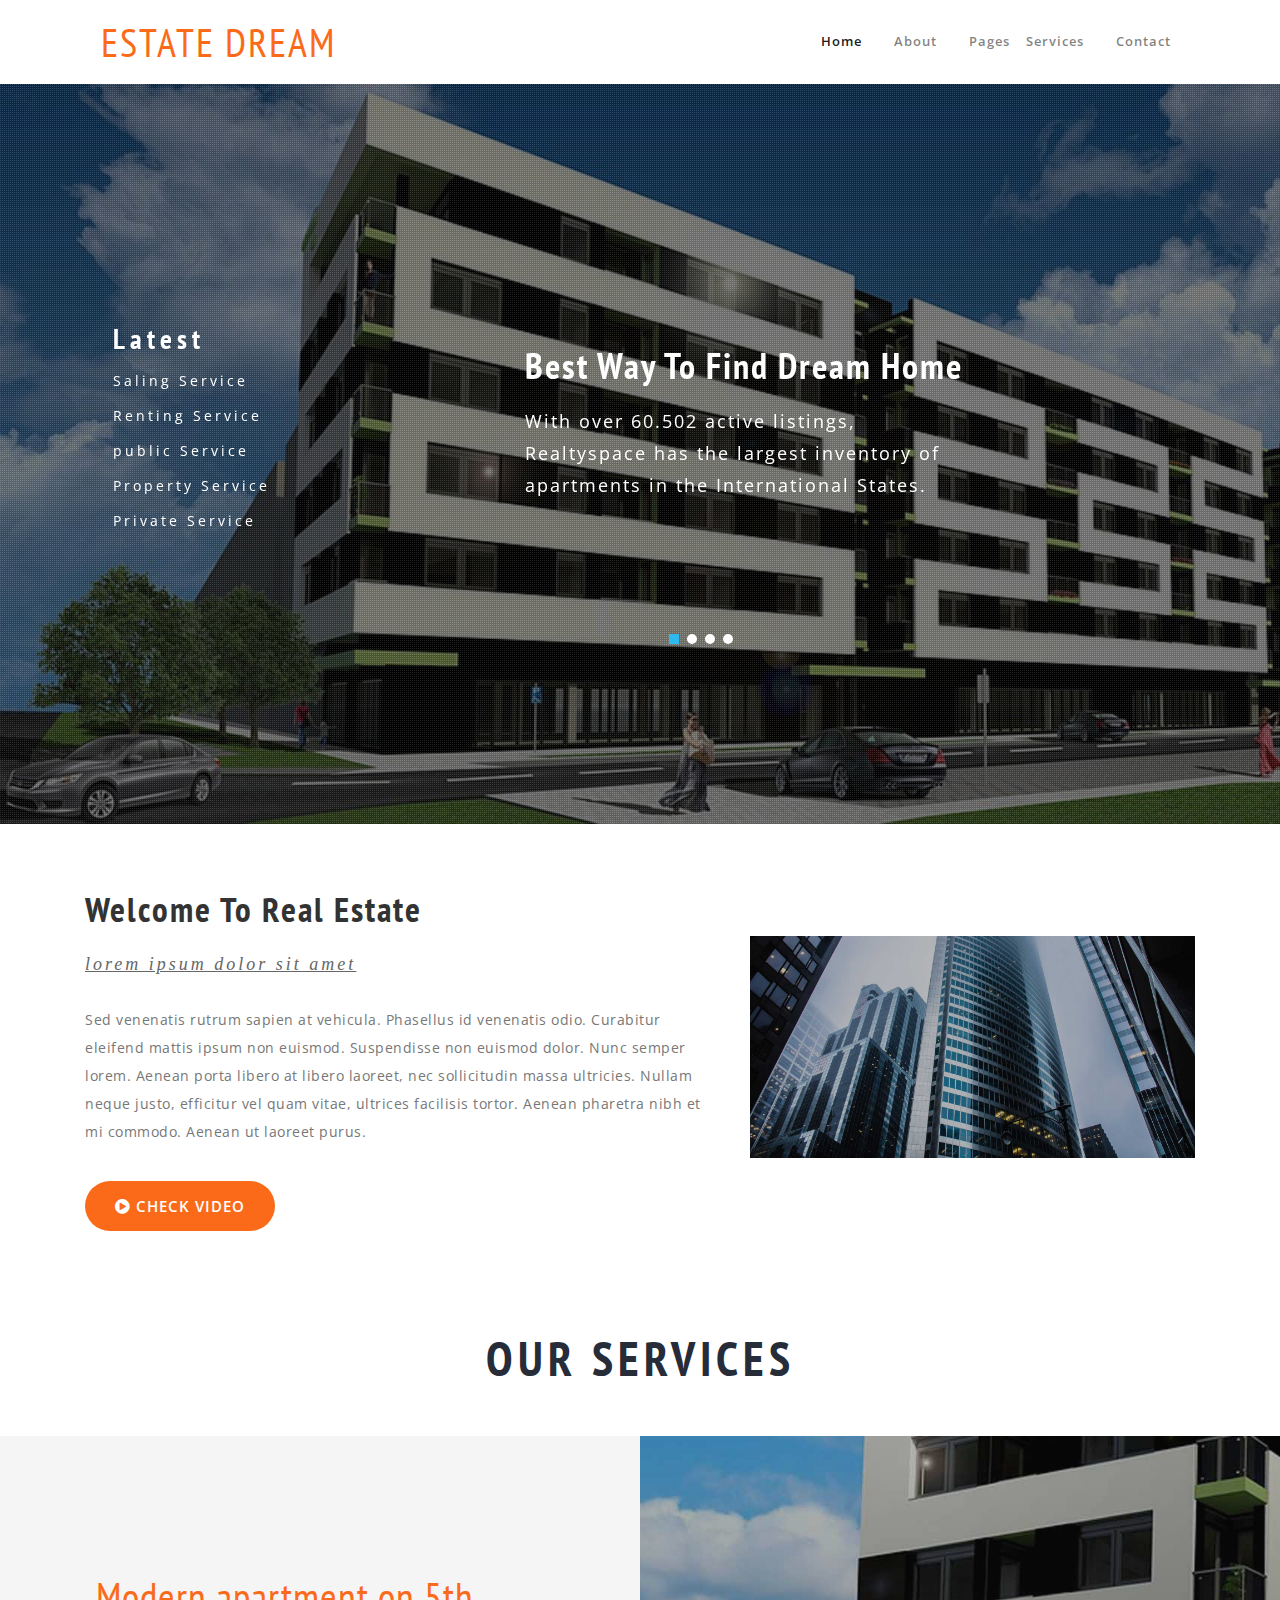
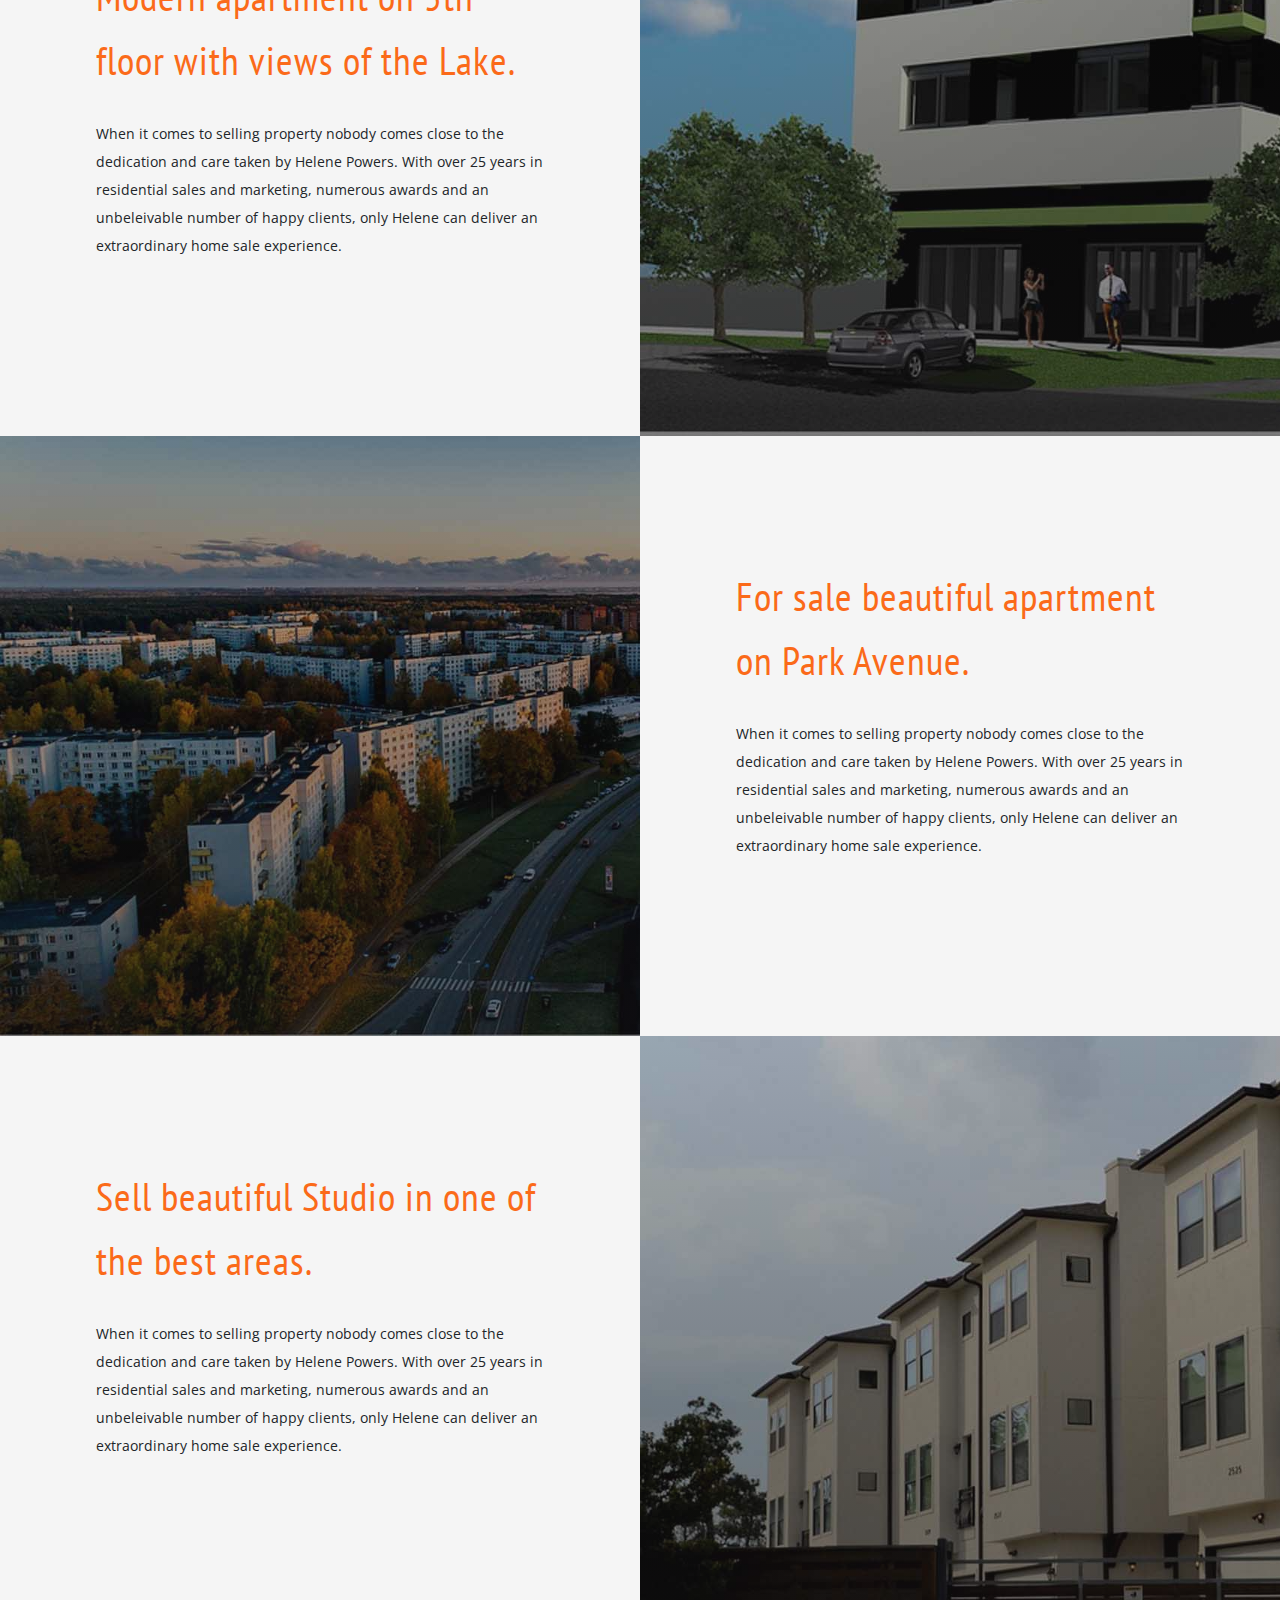
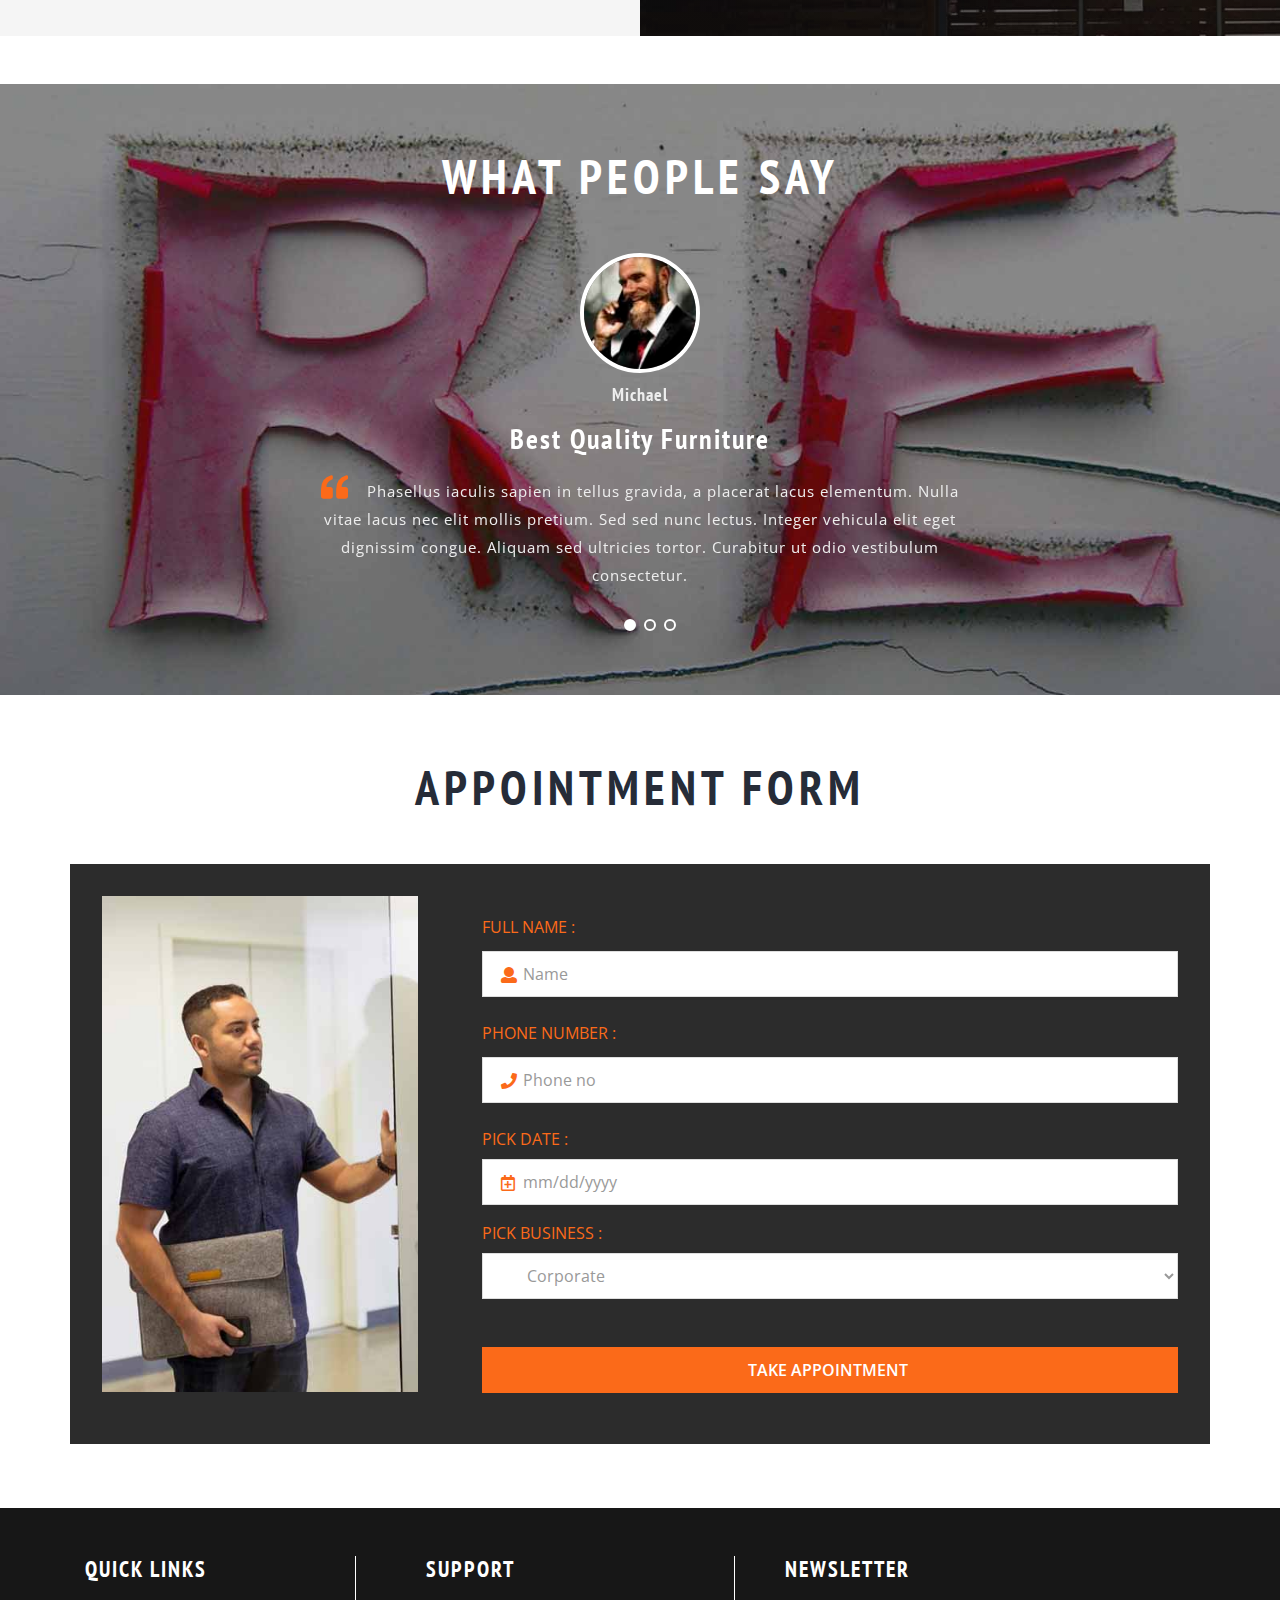
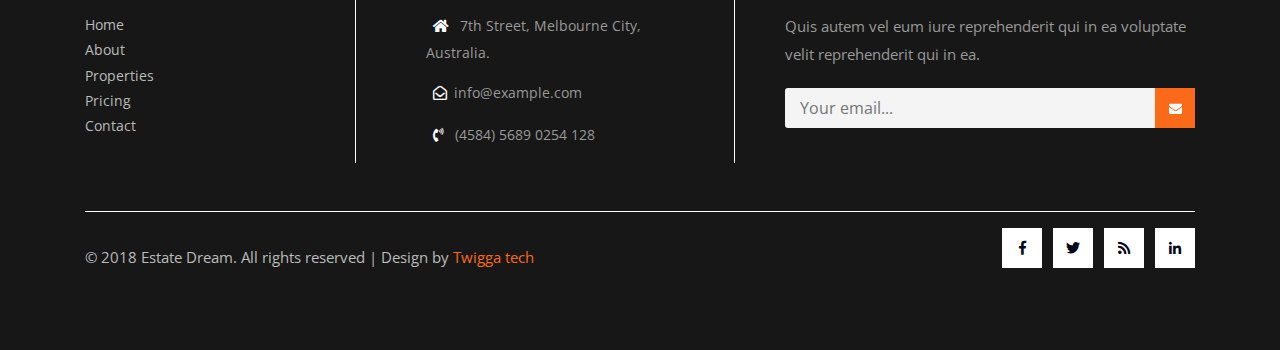
<file: index.html>
<!DOCTYPE html>
<html lang="en">
<head>
<title>Estate Dream a Real Estate  | Home :: Twigga tech</title>
 <!--meta tags -->
      <meta charset="UTF-8">
      <meta name="viewport" content="width=device-width, initial-scale=1">
<meta name="keywords" content="Estate Dream Responsive web template, Bootstrap Web Templates, Flat Web Templates, Android Compatible web template, 
Smartphone Compatible web template, free webdesigns for Nokia, Samsung, LG, SonyEricsson, Motorola web design" />
<script type="application/x-javascript"> addEventListener("load", function() { setTimeout(hideURLbar, 0); }, false);
		function hideURLbar(){ window.scrollTo(0,1); } </script>
<!-- //for-mobile-apps -->
<link href="css/bootstrap.css" rel="stylesheet" type="text/css" media="all" />
<link href="css/style.css" rel="stylesheet" type="text/css" media="all" />
  <!-- font-awesome icons -->
     <link rel="stylesheet" href="css/fontawesome-all.css"> <!-- Font-Awesome-Icons-CSS -->
      <!-- //font-awesome icons -->
	<!-- testimonials css -->
	<link rel="stylesheet" href="css/flexslider.css" type="text/css" media="screen" property="" /><!-- flexslider css -->
	<!-- //testimonials css -->
	  <!-- js -->
<script type="text/javascript" src="js/jquery-2.1.4.min.js"></script>
<!-- //js -->
<link href="//fonts.googleapis.com/css?family=PT+Sans+Narrow" rel="stylesheet">
<link href='//fonts.googleapis.com/css?family=Open+Sans:400,300,300italic,400italic,600,600italic,700,700italic,800,800italic' rel='stylesheet' type='text/css'>
</head>
<body>
<!-- banner -->
	<!-- header -->
	<header>
		<div class="container">
			<!-- nav -->
			<nav class="navbar navbar-expand-lg navbar-light py-4">
				<!-- logo -->
				<h1>
					<a class="navbar-brand" href="index.html">
						Estate Dream
					</a>
				</h1>
				<!-- //logo -->
				<button class="navbar-toggler ml-md-auto" type="button" data-toggle="collapse" data-target="#navbarSupportedContent" aria-controls="navbarSupportedContent"
				    aria-expanded="false" aria-label="Toggle navigation">
					<span class="navbar-toggler-icon"></span>
				</button>
				<!-- main nav -->
				<div class="collapse navbar-collapse" id="navbarSupportedContent">
					<ul class="navbar-nav ml-lg-auto text-center">
						<li class="nav-item active  mr-lg-3">
							<a class="nav-link" href="index.html">Home
								<span class="sr-only">(current)</span>
							</a>
						</li>
						<li class="nav-item mr-lg-3">
							<a class="nav-link" href="about.html">about</a>
						</li>
						<li class="dropdown nav-item">
							<a href="#" data-toggle="dropdown" class="nav-link">
								Pages
								<span class="caret"></span>
							</a>
							<ul class="dropdown-menu multi-level" role="menu">
								<li class="nav-item">
									<a href="properties.html" class="nav-link">Properties</a>
								</li>
								<li class="nav-item">
									<a href="pricing.html" class="nav-link">Pricing</a>
								</li>
							</ul>
						</li>
						<li class="nav-item mr-lg-3">
							<a class="nav-link" href="services.html">Services</a>
						</li>
						<li class="nav-item">
							<a class="nav-link" href="contact.html">contact</a>
						</li>
						<li>
						</li>
					</ul>
				</div>
				<!-- //main nav -->
			</nav>
			<!-- //nav -->
		</div>
	</header>
	<!-- //header -->

	<div class="banner">
	<div class="banner-dott">
		<div class="container">
		<div class="slider">
						<div class="callbacks_container">
							<ul class="rslides callbacks callbacks1" id="slider4">
								<li>
									<div class="agileits_w3layouts_banner_info row">
										<div class="col-md-4 w3-agile-bann">
											<ul>
												<h4>latest</h4>
												<li>Saling Service</li>
												<li></i>Renting Service</li>
												<li>public Service</li>
												<li>Property Service </li>
												<li>Private Service </li>
											</ul>
										</div>
										<div class="col-md-8 w3-agileits-bann">
											<h3> Best Way To Find Dream Home</h3>
											<p>With over 60.502 active listings, Realtyspace has the largest inventory of apartments in the International States.<p>
										</div>
										<div class="clearfix"></div>
									</div>
								</li>
								<li>
									<div class="agileits_w3layouts_banner_info row">
										<div class="col-md-4 w3-agile-bann">
											<ul>
												<h4>latest</h4>
												<li>Saling Service</li>
												<li></i>Renting Service</li>
												<li>public Service</li>
												<li>Property Service </li>
												<li>Private Service </li>
											</ul>
										</div>
										<div class="col-md-8 w3-agileits-bann">
											<h3>Best Way To Find Luxury Home</h3>
											<p>With over 60.502 active listings, Realtyspace has the largest inventory of apartments in the International States.<p>
										</div>
										<div class="clearfix"></div>
									</div>
								</li>
								<li>
									<div class="agileits_w3layouts_banner_info row">
										<div class="col-md-4 w3-agile-bann">
										<ul>
												<h4>latest</h4>
												<li>Saling Service</li>
												<li></i>Renting Service</li>
												<li>public Service</li>
												<li>Property Service </li>
												<li>Private Service </li>
											</ul>
										</div>
										<div class="col-md-8 w3-agileits-bann">
											<h3> Best Way To Find Family Home </h3>
											<p>With over 60.502 active listings, Realtyspace has the largest inventory of apartments in the International States.<p>
										</div>
										<div class="clearfix"></div>
									</div>
								</li>
								<li>
									<div class="agileits_w3layouts_banner_info row">
										<div class="col-md-4 w3-agile-bann">
										<ul>
												<h4>latest</h4>
												<li>Saling Service</li>
												<li></i>Renting Service</li>
												<li>public Service</li>
												<li>Property Service </li>
												<li>Private Service </li>
											</ul>
										</div>
										<div class="col-md-8 w3-agileits-bann">
											<h3>Best Way To Find Luxury Home </h3>
										<p>With over 60.502 active listings, Realtyspace has the largest inventory of apartments in the International States.<p>
										</div>
										<div class="clearfix"></div>
									</div>
								</li>
							</ul>
						</div>
						<div class="clearfix"> </div>
						<script>
							// You can also use "$(window).load(function() {"
							$(function () {
							  // Slideshow 4
							  $("#slider4").responsiveSlides({
								auto: true,
								pager:true,
								nav:false,
								speed: 500,
								namespace: "callbacks",
								before: function () {
								  $('.events').append("<li>before event fired.</li>");
								},
								after: function () {
								  $('.events').append("<li>after event fired.</li>");
								}
							  });
						
							});
						 </script>
						<!--banner Slider starts Here-->
			</div>
		</div>
	</div>
	</div>
<!-- //banner -->
<!-- Welcome -->
<section class="welcome py-5">
	<div class="container py-md-3">
		<div class="row welcome_grids">
			<div class="col-lg-7 mb-lg-0 mb-5">
				<h3 class="mb-3 text-capitalize">Welcome to Real Estate</h3>
				<p class="my-2 initial font-italic">lorem ipsum dolor sit amet</p>
				<p class="mb-5 mt-4"> Sed venenatis rutrum sapien at vehicula. Phasellus id venenatis odio. Curabitur eleifend mattis ipsum non euismod. Suspendisse non euismod dolor. Nunc semper lorem. Aenean porta libero at libero laoreet, nec sollicitudin massa ultricies. Nullam neque justo, efficitur vel quam vitae, ultrices facilisis tortor. Aenean pharetra nibh et mi commodo. Aenean ut laoreet purus.</p>
				<a href="#" class="text-uppercase" data-toggle="modal" data-target="#exampleModal"><span class="fas fa-play-circle"></span> Check Video </a>
			</div>
			<div class="col-lg-5 welcome_right">
				<img src="images/banner1.jpg" alt="" class="img-fluid">
			</div>
		</div>
	</div>
</section>
<!-- //Welcome -->
<!-- /services -->
	<section class="grids_sec_2 py-5">
	<div class="w3-head-all mb-3">
		         <h3>Our Services</h3>
		       </div>
		<div class="row style-grids_main">
			<div class="col-md-6 grid_sec_info">
				<div class="style-grid-2-text_info" data-aos="fade-right">
					<h3>Modern apartment on 5th floor with views of the Lake.</h3>
					<p>When it comes to selling property nobody comes close to the dedication and care taken by Helene Powers. With over 25 years in residential sales and marketing, numerous awards and an unbeleivable number of happy clients, only Helene can deliver an extraordinary home sale experience.</p>

				</div>
			</div>
			<div class="col-md-6 style-image-2">
			</div>
			<div class="col-md-6 style-image-2 second">
			</div>
			<div class="col-md-6 grid_sec_info">
				<div class="style-grid-2-text_info" data-aos="fade-right">
					<h3>For sale beautiful apartment on Park Avenue.</h3>
						<p>When it comes to selling property nobody comes close to the dedication and care taken by Helene Powers. With over 25 years in residential sales and marketing, numerous awards and an unbeleivable number of happy clients, only Helene can deliver an extraordinary home sale experience.</p>

				</div>
			</div>
		<div class="col-md-6 grid_sec_info">
				<div class="style-grid-2-text_info" data-aos="fade-right">
					<h3>Sell beautiful Studio in one of the best areas.</h3>
					<p>When it comes to selling property nobody comes close to the dedication and care taken by Helene Powers. With over 25 years in residential sales and marketing, numerous awards and an unbeleivable number of happy clients, only Helene can deliver an extraordinary home sale experience.</p>

				</div>
			</div>
			<div class="col-md-6 style-image-3">
			</div>
		</div>
	</section>
<!-- //services -->
<!-- Clients -->
<section class="clients-main py-5">
	<div class="wthree-different-dot1">
		<div class="container py-md-3">
			<!-- Owl-Carousel -->
			<div class="w3-head-all w3-clients-head mb-3">
		         <h3>What People Say</h3>
		       </div>
			<div class="cli-ent">
				<section class="slider">
					<div class="flexslider">
						<ul class="slides">
							<li>
								<div class="item g1">
									<div class="agile-dish-caption">
									<img class="lazyOwl" src="images/r1.jpg" alt="" />
										<h5>Michael</h5>
										<h4>Best Quality Furniture</h4>
									</div>
									
									<div class="clearfix"></div>
									<p class="para-w3-agile"><span class="fa fa-quote-left" aria-hidden="true"></span> Phasellus iaculis sapien in tellus gravida, a placerat lacus elementum. Nulla vitae lacus nec elit mollis pretium. Sed sed nunc lectus. Integer vehicula elit eget dignissim congue. Aliquam sed ultricies tortor. Curabitur ut odio vestibulum consectetur.</p>
								</div>
							</li>
							<li>
								<div class="item g1">
									<div class="agile-dish-caption">
									<img class="lazyOwl" src="images/r2.jpg" alt="" />
										<h5>don libero</h5>
										<h4>Great Place For Great Price</h4>
									</div>
									
									<div class="clearfix"></div>
									<p class="para-w3-agile"><span class="fa fa-quote-left" aria-hidden="true"></span> Phasellus iaculis sapien in tellus gravida, a placerat lacus elementum. Nulla vitae lacus nec elit mollis pretium. Sed sed nunc lectus. Integer vehicula elit eget dignissim congue. Aliquam sed ultricies tortor. Curabitur ut odio vestibulum consectetur.</p>
								</div>
							</li>
							<li>
								<div class="item g1">
									<div class="agile-dish-caption">
									<img class="lazyOwl" src="images/r3.jpg" alt="" />
										<h5>Elisa</h5>
										<h4>Lot Of Furniture Design</h4>
									</div>
									
									<div class="clearfix"></div>
									<p class="para-w3-agile"><span class="fa fa-quote-left" aria-hidden="true"></span> Phasellus iaculis sapien in tellus gravida, a placerat lacus elementum. Nulla vitae lacus nec elit mollis pretium. Sed sed nunc lectus. Integer vehicula elit eget dignissim congue. Aliquam sed ultricies tortor. Curabitur ut odio vestibulum consectetur.</p>
								</div>
							</li>
						</ul>
					</div>
				</section>
			</div>
			<!--// Owl-Carousel -->
		</div>
	</div>
</section>
<!--// Clients -->

<!-- reservation -->
	<div class="reservation-w3laits py-5">
		<div class="container py-3 py-md-3">
		<div class="w3-head-all text-center mb-3">
					<h3>Appointment Form</h3>
					</div>
			<div class="agile-reservation row">
			    <div class="col-lg-4 col-md-12 col-sm-12 agile-reservation-grid">
			        <img src="images/con1.jpg" alt=" " class="img-responsive img-style row2 img-fluid">
			    </div>
				 <div class="col-lg-8 col-md-12 col-sm-12 agile-reservation-grid mid-w3l-aits">
			  <div class="book-form">
							<form action="#" method="post">
								<div class="phone_email">
									<label>Full Name : </label>
									<div class="form-text">
										<span class="fas fa-user" aria-hidden="true"></span>
										<input type="text" name="Name" placeholder="Name" required="">
									</div> 
								</div>
								<div class="phone_email">
									<label>Phone Number : </label>
									<div class="form-text">
										<span class="fas fa-phone" aria-hidden="true"></span>
										<input type="text" name="Phone no" placeholder="Phone no" required="">
									</div> 
								</div> 
								<div class="clearfix"></div>
								<div class="agileits_reservation_grid">
									<div class="span1_of_1">
										<label>Pick Date : </label> 
										<div class="book_date"> 
											<span class="far fa-calendar-plus" aria-hidden="true"></span>
											<input class="date" id="datepicker" type="text" name="date" placeholder="mm/dd/yyyy" required="">
										</div>					
									</div>
									<div class="span1_of_1">
										<!-- start_section_room -->
										<label>Pick Business : </label>
										<div class="section_room">
											<span class="fa fa-clock-o" aria-hidden="true"></span>
											<select id="country" onchange="change_country(this.value)" class="frm-field required">
												<option value="null">Corporate</option>
												<option value="null">Land</option>         
												<option value="AX">Business</option>
											</select>
										</div>	
									</div>
								</div> 
								<input type="submit" value="Take appointment " />
							</form>
						</div>
					
			     </div>
			</div>
		</div>
   </div>
<!-- //reservation -->

	<!-- footer -->
	<div class="footer-top py-5">
		<div class="container">
		<div class="row">
			<div class="col-md-3 col-sm-6 w3ls-footer-top">
				<h3>QUICK LINKS</h3>
					<ul>
						<li><a href="index.html">Home</a></li>
						<li><a href="about.html">About</a></li>
						<li><a href="properties.html">Properties</a></li>
						<li><a href="pricing.html">Pricing</a></li>
						<li><a href="contact.html">Contact</a></li>
					</ul>
			</div>
			<div class="col-md-4 col-sm-6 wthree-footer-top">
				<h3>SUPPORT</h3>
					<ul>
					<li><span class="fas fa-home" aria-hidden="true"></span> 7th Street, Melbourne City, Australia.</li>
					<li><span class="far fa-envelope-open" aria-hidden="true"></span><a href="mailto:info@example.com">info@example.com</a></li>
					<li><span class="fas fa-phone-volume" aria-hidden="true"></span> (4584) 5689 0254 128</li>
				</ul>
			</div>
			<div class="col-md-5 col-sm-6 w3l-footer-top">
				<h3>NEWSLETTER</h3>
				<p>Quis autem vel eum iure reprehenderit qui in ea voluptate velit reprehenderit qui in ea.</p>
					<form action="#" method="post" class="newsletter">
						<input class="email" type="email" placeholder="Your email..." required="">
						<input type="submit" class="submit"  value="">
					</form>
			</div>
			</div>
				<div class="clearfix"></div>
			<div class="footer-w3layouts">
				<div class="agile-copy">
					<p>© 2018 Estate Dream. All rights reserved | Design by <a href="https://twigga.herokuapp.com/">Twigga tech</a></p>
				</div>
				<div class="agileits-social">
					<ul>
						<li><a href="#"><i class="fab fa-facebook-f"></i></a></li>
						<li><a href="#"><i class="fab fa-twitter"></i></a></li>
						<li><a href="#"><i class="fas fa-rss"></i></a></li>
						<li><a href="#"><i class="fab fa-linkedin-in"></i></a></li>
					</ul>
				</div>
				<div class="clearfix"></div>
			</div>
		</div>
	</div>
<!-- //footer -->
<!-- model video-->
<div class="modal fade" id="exampleModal" tabindex="-1" role="dialog" aria-labelledby="exampleModalLabel" aria-hidden="true">
	<div class="modal-dialog" role="document">
		<div class="modal-content">
			<div class="modal-header">
				<h5 class="modal-title" id="exampleModalLabel">Introduction Video</h5>
				<button type="button" class="close" data-dismiss="modal" aria-label="Close">
					<span aria-hidden="true">&times;</span>
				</button>
			</div>
			<div class="modal-body video">
				<iframe src="https://player.vimeo.com/video/7396421"></iframe>
			</div>
			<div class="modal-footer">
				<button type="button" class="btn btn-secondary" data-dismiss="modal">Close</button>
				<button type="button" class="btn btn-primary">Save changes</button>
			</div>
		</div>
	</div>
</div>
<!-- //model video-->

	<script src="js/responsiveslides.min.js"></script>
	<!-- flexSlider --><!-- for testimonials -->
	<script defer src="js/jquery.flexslider.js"></script>
	<script type="text/javascript">
		$(window).load(function(){
		  $('.flexslider').flexslider({
			animation: "slide",
			start: function(slider){
			  $('body').removeClass('loading');
			}
		  });
		});
	</script>
	<!-- //flexSlider --><!-- for testimonials -->
	<!-- Calendar -->
						<link rel="stylesheet" href="css/jquery-ui.css" />
						<script src="js/jquery-ui.js"></script>
						<script>
								$(function() {
									$( "#datepicker" ).datepicker();
								});
						</script>
						<!-- //Calendar -->  


  <!-- start-smoth-scrolling -->
      <script  src="js/move-top.js"></script>
      <script  src="js/easing.js"></script>
      <script >
         jQuery(document).ready(function ($) {
         	$(".scroll").click(function (event) {
         		event.preventDefault();
         		$('html,body').animate({ scrollTop: $(this.hash).offset().top }, 1000);
         	});
         });
      </script>
      <!-- start-smoth-scrolling -->
      <!-- here stars scrolling icon -->
      <script>
         $(document).ready(function () {
         	/*
         		var defaults = {
         		containerID: 'toTop', // fading element id
         		containerHoverID: 'toTopHover', // fading element hover id
         		scrollSpeed: 1200,
         		easingType: 'linear' 
         		};
         	*/
         
         	$().UItoTop({ easingType: 'easeOutQuart' });
         
         });
      </script>
      <!-- //here ends scrolling icon -->

	
<!-- for bootstrap working -->
	<script src="js/bootstrap.js"></script>
<!-- //for bootstrap working -->
</body>
</html>
</file>
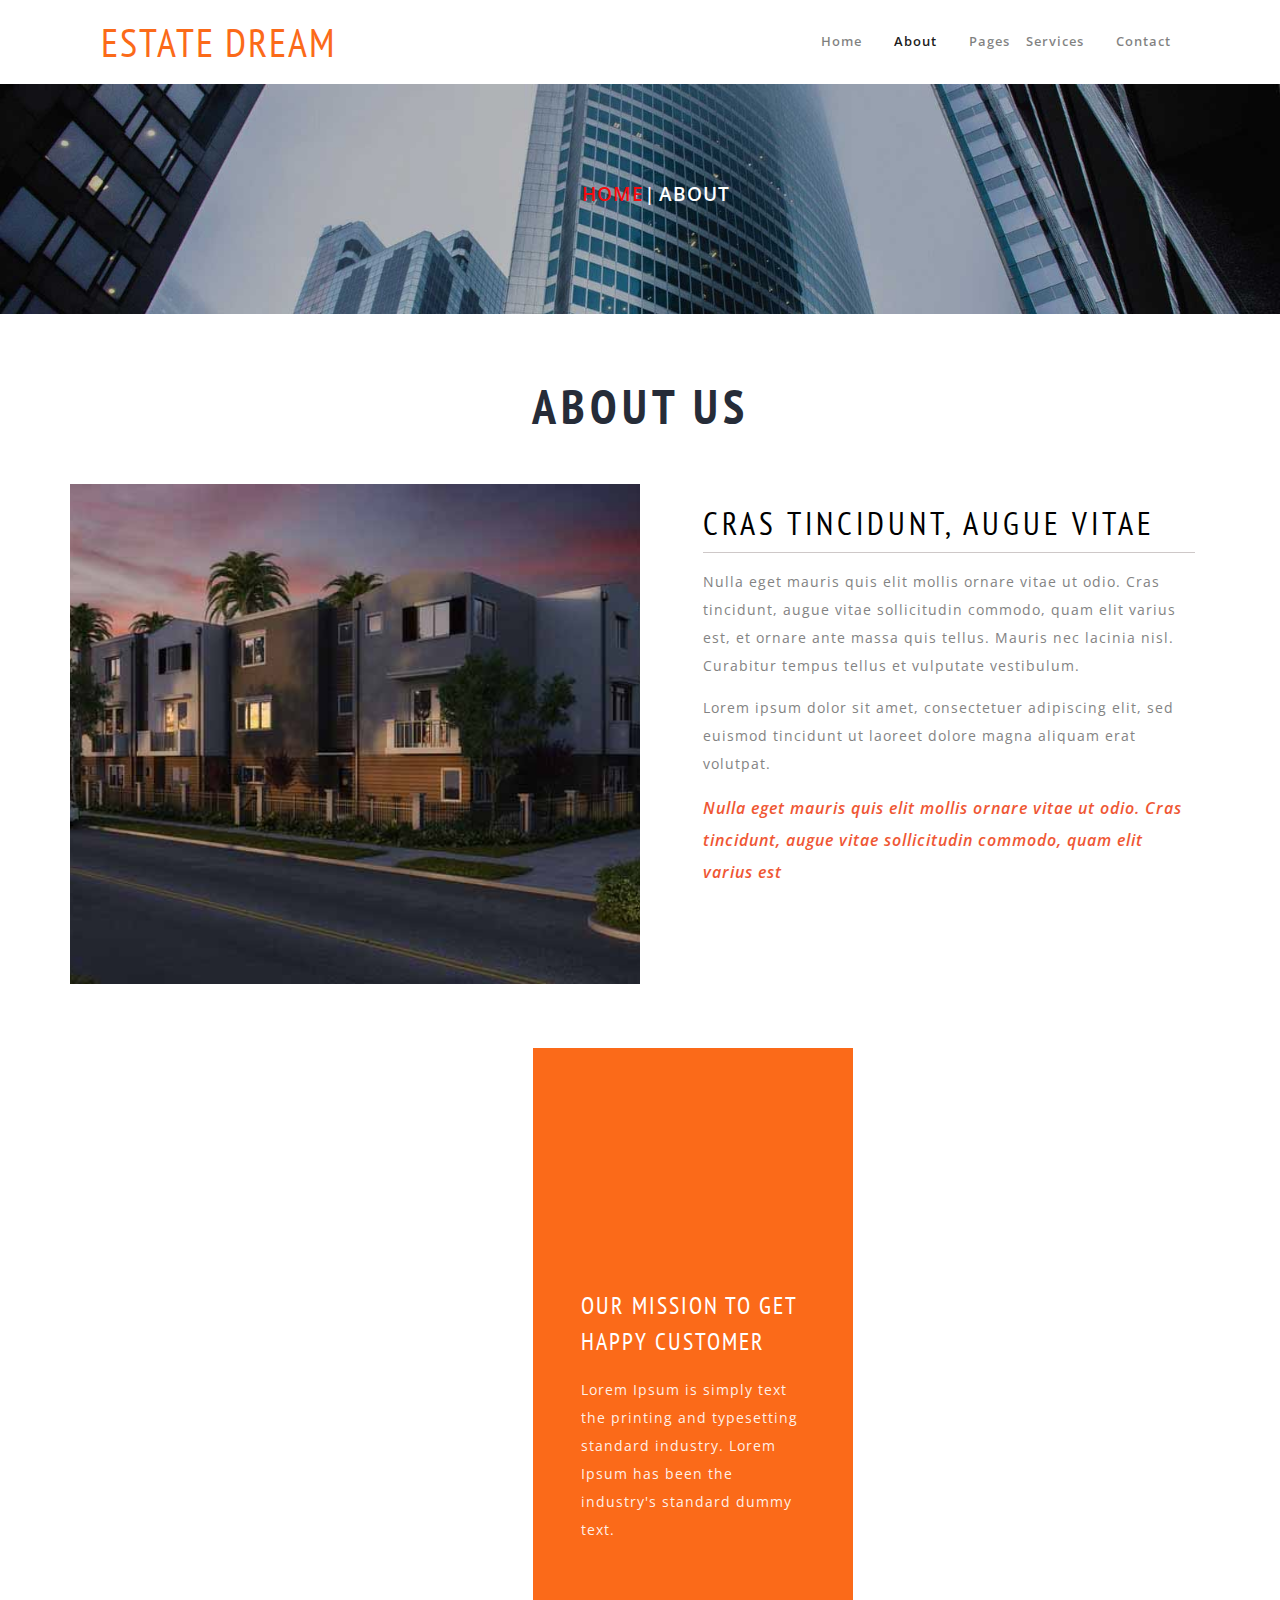
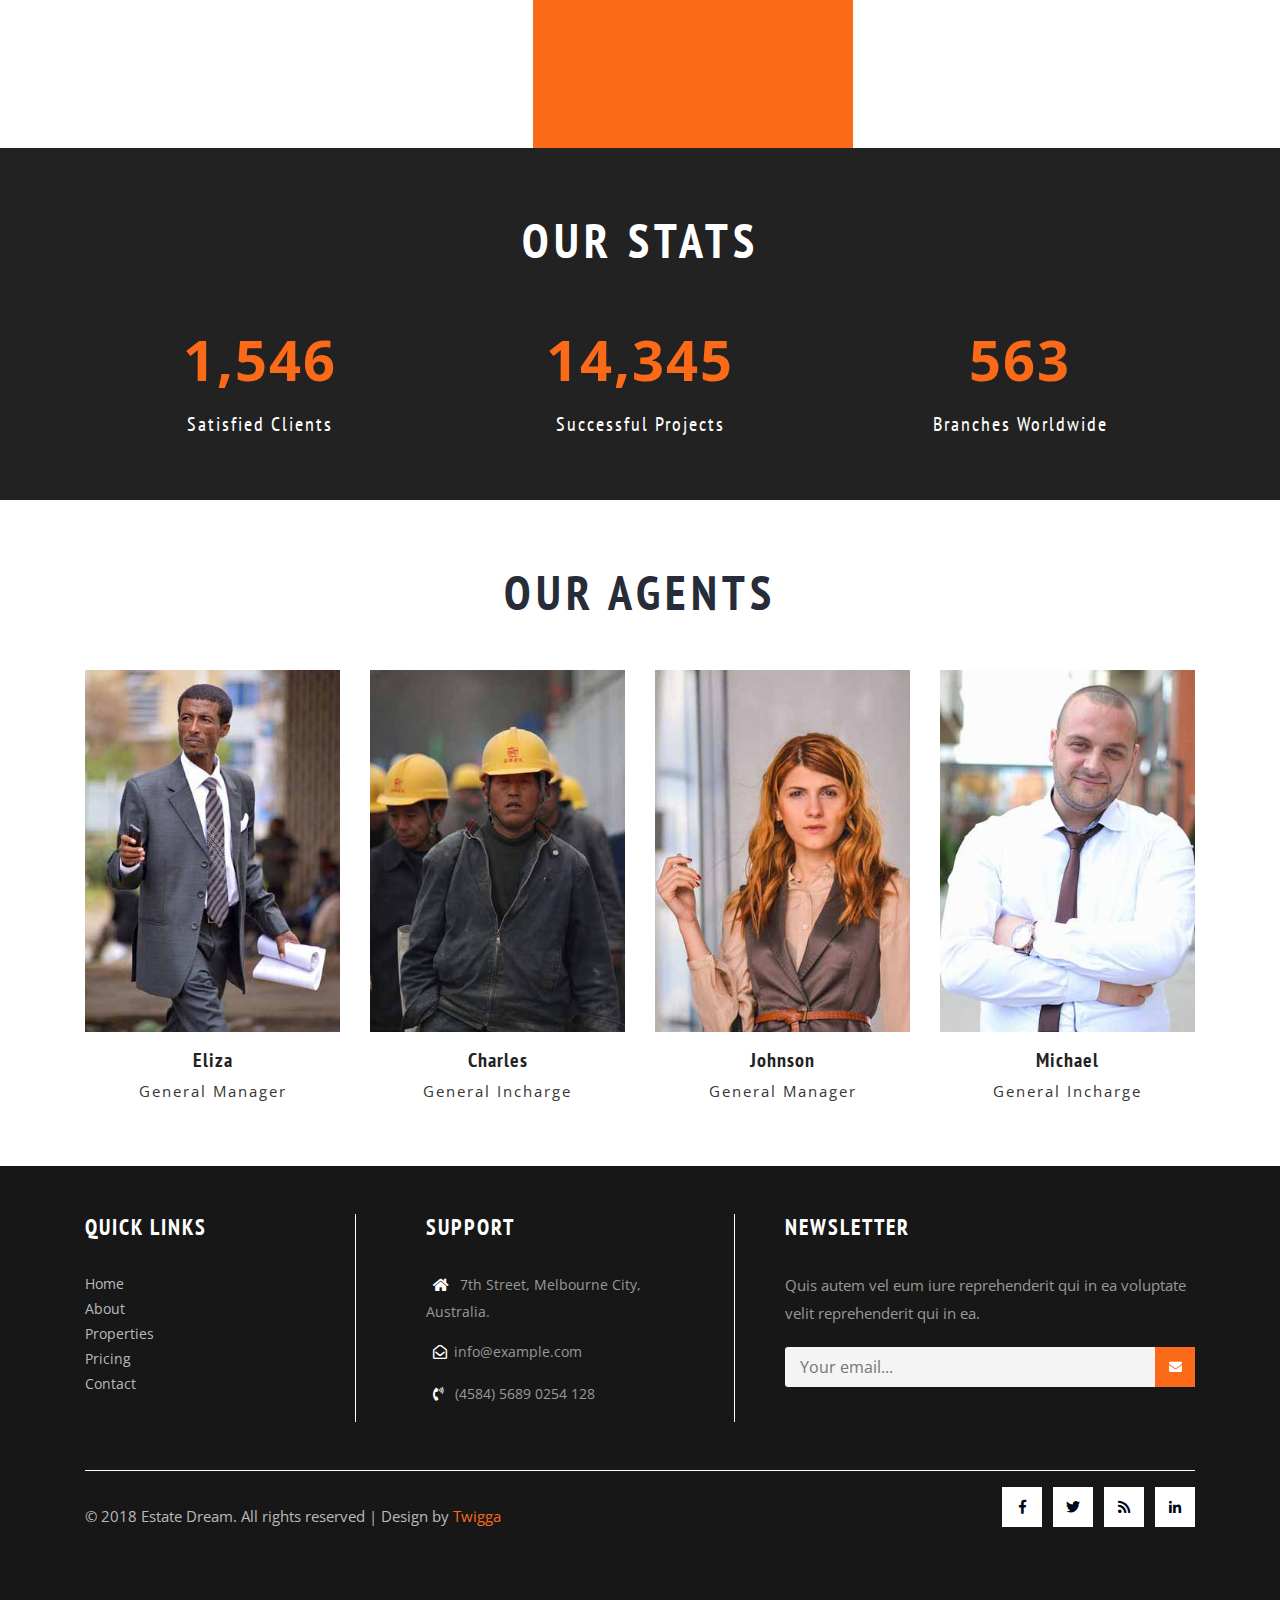
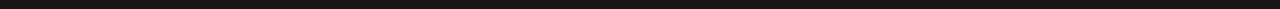
<file: about.html>
<!DOCTYPE html>
<html lang="en">
<head>
<title>Estate Dream a Real Estate | About :: Twiggs</title>
 <!--meta tags -->
      <meta charset="UTF-8">
      <meta name="viewport" content="width=device-width, initial-scale=1">
<meta name="keywords" content="Estate Dream Responsive web template, Bootstrap Web Templates, Flat Web Templates, Android Compatible web template, 
Smartphone Compatible web template, free webdesigns for Nokia, Samsung, LG, SonyEricsson, Motorola web design" />
<script type="application/x-javascript"> addEventListener("load", function() { setTimeout(hideURLbar, 0); }, false);
		function hideURLbar(){ window.scrollTo(0,1); } </script>
<!-- //for-mobile-apps -->
<link href="css/bootstrap.css" rel="stylesheet" type="text/css" media="all" />
<link href="css/style.css" rel="stylesheet" type="text/css" media="all" />
   <!-- font-awesome icons -->
     <link rel="stylesheet" href="css/fontawesome-all.css"> <!-- Font-Awesome-Icons-CSS -->
      <!-- //font-awesome icons -->

<link href="//fonts.googleapis.com/css?family=PT+Sans+Narrow" rel="stylesheet">
<link href='//fonts.googleapis.com/css?family=Open+Sans:400,300,300italic,400italic,600,600italic,700,700italic,800,800italic' rel='stylesheet' type='text/css'>
</head>
<body>
<!-- banner -->
	<!-- header -->
	<header>
		<div class="container">
			<!-- nav -->
			<nav class="navbar navbar-expand-lg navbar-light py-4">
				<!-- logo -->
				<h1>
					<a class="navbar-brand" href="index.html">
						Estate Dream
					</a>
				</h1>
				<!-- //logo -->
				<button class="navbar-toggler ml-md-auto" type="button" data-toggle="collapse" data-target="#navbarSupportedContent" aria-controls="navbarSupportedContent"
				    aria-expanded="false" aria-label="Toggle navigation">
					<span class="navbar-toggler-icon"></span>
				</button>
				<!-- main nav -->
				<div class="collapse navbar-collapse" id="navbarSupportedContent">
					<ul class="navbar-nav ml-lg-auto text-center">
						<li class="nav-item  mr-lg-3">
							<a class="nav-link" href="index.html">Home
								<span class="sr-only">(current)</span>
							</a>
						</li>
						<li class="nav-item active mr-lg-3">
							<a class="nav-link" href="about.html">about</a>
						</li>
						<li class="dropdown nav-item">
							<a href="#" data-toggle="dropdown" class="nav-link">
								Pages
								<span class="caret"></span>
							</a>
							<ul class="dropdown-menu multi-level" role="menu">
								<li class="nav-item">
									<a href="properties.html" class="nav-link">Properties</a>
								</li>
								<li class="nav-item">
									<a href="pricing.html" class="nav-link">Pricing</a>
								</li>
							</ul>
						</li>
						<li class="nav-item mr-lg-3">
							<a class="nav-link" href="services.html">Services</a>
						</li>
						<li class="nav-item">
							<a class="nav-link" href="contact.html">contact</a>
						</li>
						<li>
						</li>
					</ul>
				</div>
				<!-- //main nav -->
			</nav>
			<!-- //nav -->
		</div>
	</header>
	<!-- //header -->
	<div class="banner1">
	<div class="inner_breadcrumb">

							<ul class="short">
								<li><a href="index.html">Home</a><i>|</i></li>
								<li>About</li>
							</ul>
						</div>

	</div>
<!-- //banner -->
<!--about-->
<div class="about py-5">
	<div class="container py-md-3">
	<div class="w3-head-all mb-3">
		         <h3>About us</h3>
		       </div>
		<div class="about-main row">
			<div class="col-lg-6 col-md-12 about-left_w3ls_img">
				
			</div>
			<div class="col-lg-6 col-md-12 about-right_w3ls">
		  <div class="about-top_agile_its">
			<h5>Cras tincidunt, augue vitae</h5>
			<p>Nulla eget mauris quis elit mollis ornare vitae ut odio. Cras tincidunt, augue vitae sollicitudin commodo, quam elit varius est, et ornare ante massa quis tellus. Mauris nec lacinia nisl. Curabitur tempus tellus et vulputate vestibulum.
			<p>Lorem ipsum dolor sit amet, consectetuer adipiscing elit, sed euismod tincidunt ut laoreet dolore magna aliquam erat volutpat. </p>
			<span>Nulla eget mauris quis elit mollis ornare vitae ut odio. Cras tincidunt, augue vitae sollicitudin commodo, quam elit varius est</span>
	  </div>
	   </div>
	    <div class="clearfix"> </div>
    </div>
</div>
</div>
	<!-- //about -->

<!-- medile_section -->
	<div class="medile_section" id="three_grids">
	<div class="container-fluid">
	<div class="row">
		<div class="col-lg-5 col-md-6 mid-one"> </div>
		<div class="col-lg-3 col-md-6 mid-text-info">
			<h4>OUR MISSION TO GET HAPPY CUSTOMER</h4>
			<p>Lorem Ipsum is simply text the printing and typesetting standard industry. Lorem Ipsum has been the industry's standard
				dummy text.</p>
		</div>
		<div class="col-lg-4 col-md-6 mid-two"> </div>
		<div class="clearfix"> </div>
	</div>
	</div>
	</div>
	<!-- //medile_section -->

<!-- stats -->
<section class="stats py-5">
		<div class="container py-md-3">
		<div class="w3-head-all w3-head-stats mb-3">
		         <h3>Our Stats</h3>
		       </div>
		<div class="row inner_w3l_agile_grids-1">
			<div class="col-sm-4 w3layouts_stats_left w3_counter_grid">
				<p class="counter">1,546</p>
				<h3>Satisfied Clients</h3>
			</div>
			<div class="col-sm-4 w3layouts_stats_left w3_counter_grid1">
			
				<p class="counter">14,345</p>
				<h3>Successful Projects</h3>
			</div>
			<div class="col-sm-4 w3layouts_stats_left w3_counter_grid2">
			
				<p class="counter">563</p>
				<h3>Branches Worldwide</h3>
			</div>
		</div>
   </div>	
</section>
<!-- //stats -->
<!-- team -->
<section class="team py-5" id="team">
	<div class="container py-md-3">
		<div class="w3-head-all mb-3">
		         <h3>Our Agents</h3>
		       </div>
		<div class="row text-center">
			<div class=" col-md-3 col-sm-6 col-6 mb-md-0 mb-5 profile">
				<div class="img-box">
					<img src="images/tm1.jpg" alt="" class="img-fluid">
					<ul class="text-center">
					<li><a href="#"><span class="fab fa-facebook-f"></span></a></li>
						<li><a href="#"><span class="fab fa-twitter"></span></a></li>
						<li><a href="#"><span class="fa fa-rss"></span></a></li>
					</ul>
				</div>
					<h4 class="mt-3">Eliza</h4>
					<p class="mt-2">General manager</p>
			</div>
			<div class="col-md-3 col-sm-6 col-6 mb-md-0 mb-5  profile">
				<div class="img-box">
					<img src="images/tm2.jpg" alt="" class="img-fluid">
					<ul class="text-center">
					   <li><a href="#"><span class="fab fa-facebook-f"></span></a></li>
					   <li><a href="#"><span class="fab fa-twitter"></span></a></li>
					   <li><a href="#"><span class="fa fa-rss"></span></a></li>
					</ul>
				</div>
					<h4 class="mt-3">Charles</h4>
					<p class="mt-2">General Incharge</p>
			</div>
			<div class="col-md-3 col-sm-6 col-6 profile">
				<div class="img-box">
					<img src="images/tm3.jpg" alt="" class="img-fluid">
					<ul class="text-center">
					   <li><a href="#"><span class="fab fa-facebook-f"></span></a></li>
					   <li><a href="#"><span class="fab fa-twitter"></span></a></li>
					   <li><a href="#"><span class="fa fa-rss"></span></a></li>
					</ul>
				</div>
					<h4 class="mt-3">Johnson</h4>
					<p class="mt-2">General manager</p>
			</div>
			<div class="col-md-3 col-sm-6 col-6 profile">
				<div class="img-box">
					<img src="images/tm4.jpg" alt="" class="img-fluid">
					<ul class="text-center">
					   <li><a href="#"><span class="fab fa-facebook-f"></span></a></li>
					   <li><a href="#"><span class="fab fa-twitter"></span></a></li>
					   <li><a href="#"><span class="fa fa-rss"></span></a></li>
					</ul>
				</div>
					<h4 class="mt-3">Michael</h4>
					<p class="mt-2">General Incharge</p>
			</div>
		</div>
	</div>
</section>
<!--//team -->

<!-- footer -->
	<div class="footer-top py-5">
		<div class="container">
		<div class="row">
			<div class="col-md-3 col-sm-6 w3ls-footer-top">
				<h3>QUICK LINKS</h3>
					<ul>
						<li><a href="index.html">Home</a></li>
						<li><a href="about.html">About</a></li>
						<li><a href="properties.html">Properties</a></li>
						<li><a href="pricing.html">Pricing</a></li>
						<li><a href="contact.html">Contact</a></li>
					</ul>
			</div>
			<div class="col-md-4 col-sm-6 wthree-footer-top">
				<h3>SUPPORT</h3>
					<ul>
					<li><span class="fas fa-home" aria-hidden="true"></span> 7th Street, Melbourne City, Australia.</li>
					<li><span class="far fa-envelope-open" aria-hidden="true"></span><a href="mailto:info@example.com">info@example.com</a></li>
					<li><span class="fas fa-phone-volume" aria-hidden="true"></span> (4584) 5689 0254 128</li>
				</ul>
			</div>
			<div class="col-md-5 col-sm-6 w3l-footer-top">
				<h3>NEWSLETTER</h3>
				<p>Quis autem vel eum iure reprehenderit qui in ea voluptate velit reprehenderit qui in ea.</p>
					<form action="#" method="post" class="newsletter">
						<input class="email" type="email" placeholder="Your email..." required="">
						<input type="submit" class="submit"  value="">
					</form>
			</div>
			</div>
				<div class="clearfix"></div>
			<div class="footer-w3layouts">
				<div class="agile-copy">
					<p>© 2018 Estate Dream. All rights reserved | Design by <a href="https://twigga.herokuapp.com/">Twigga</a></p>
				</div>
				<div class="agileits-social">
					<ul>
						<li><a href="#"><i class="fab fa-facebook-f"></i></a></li>
						<li><a href="#"><i class="fab fa-twitter"></i></a></li>
						<li><a href="#"><i class="fas fa-rss"></i></a></li>
						<li><a href="#"><i class="fab fa-linkedin-in"></i></a></li>
					</ul>
				</div>
				<div class="clearfix"></div>
			</div>
		</div>
	</div>
<!-- //footer -->
<!-- js -->
<script type="text/javascript" src="js/jquery-2.1.4.min.js"></script>
<!-- //js -->
<!-- stats -->
	<script src="js/jquery.waypoints.min.js"></script>
	<script src="js/jquery.countup.js"></script>
		<script>
			$('.counter').countUp();
		</script>
<!-- //stats -->
<!-- start-smoth-scrolling -->
      <script  src="js/move-top.js"></script>
      <script  src="js/easing.js"></script>
      <script >
         jQuery(document).ready(function ($) {
         	$(".scroll").click(function (event) {
         		event.preventDefault();
         		$('html,body').animate({ scrollTop: $(this.hash).offset().top }, 1000);
         	});
         });
      </script>
      <!-- start-smoth-scrolling -->
      <!-- here stars scrolling icon -->
      <script>
         $(document).ready(function () {
         	/*
         		var defaults = {
         		containerID: 'toTop', // fading element id
         		containerHoverID: 'toTopHover', // fading element hover id
         		scrollSpeed: 1200,
         		easingType: 'linear' 
         		};
         	*/
         
         	$().UItoTop({ easingType: 'easeOutQuart' });
         
         });
      </script>
      <!-- //here ends scrolling icon -->

<!-- for bootstrap working -->
	<script src="js/bootstrap.js"></script>
<!-- //for bootstrap working -->
</body>
</html>
</file>
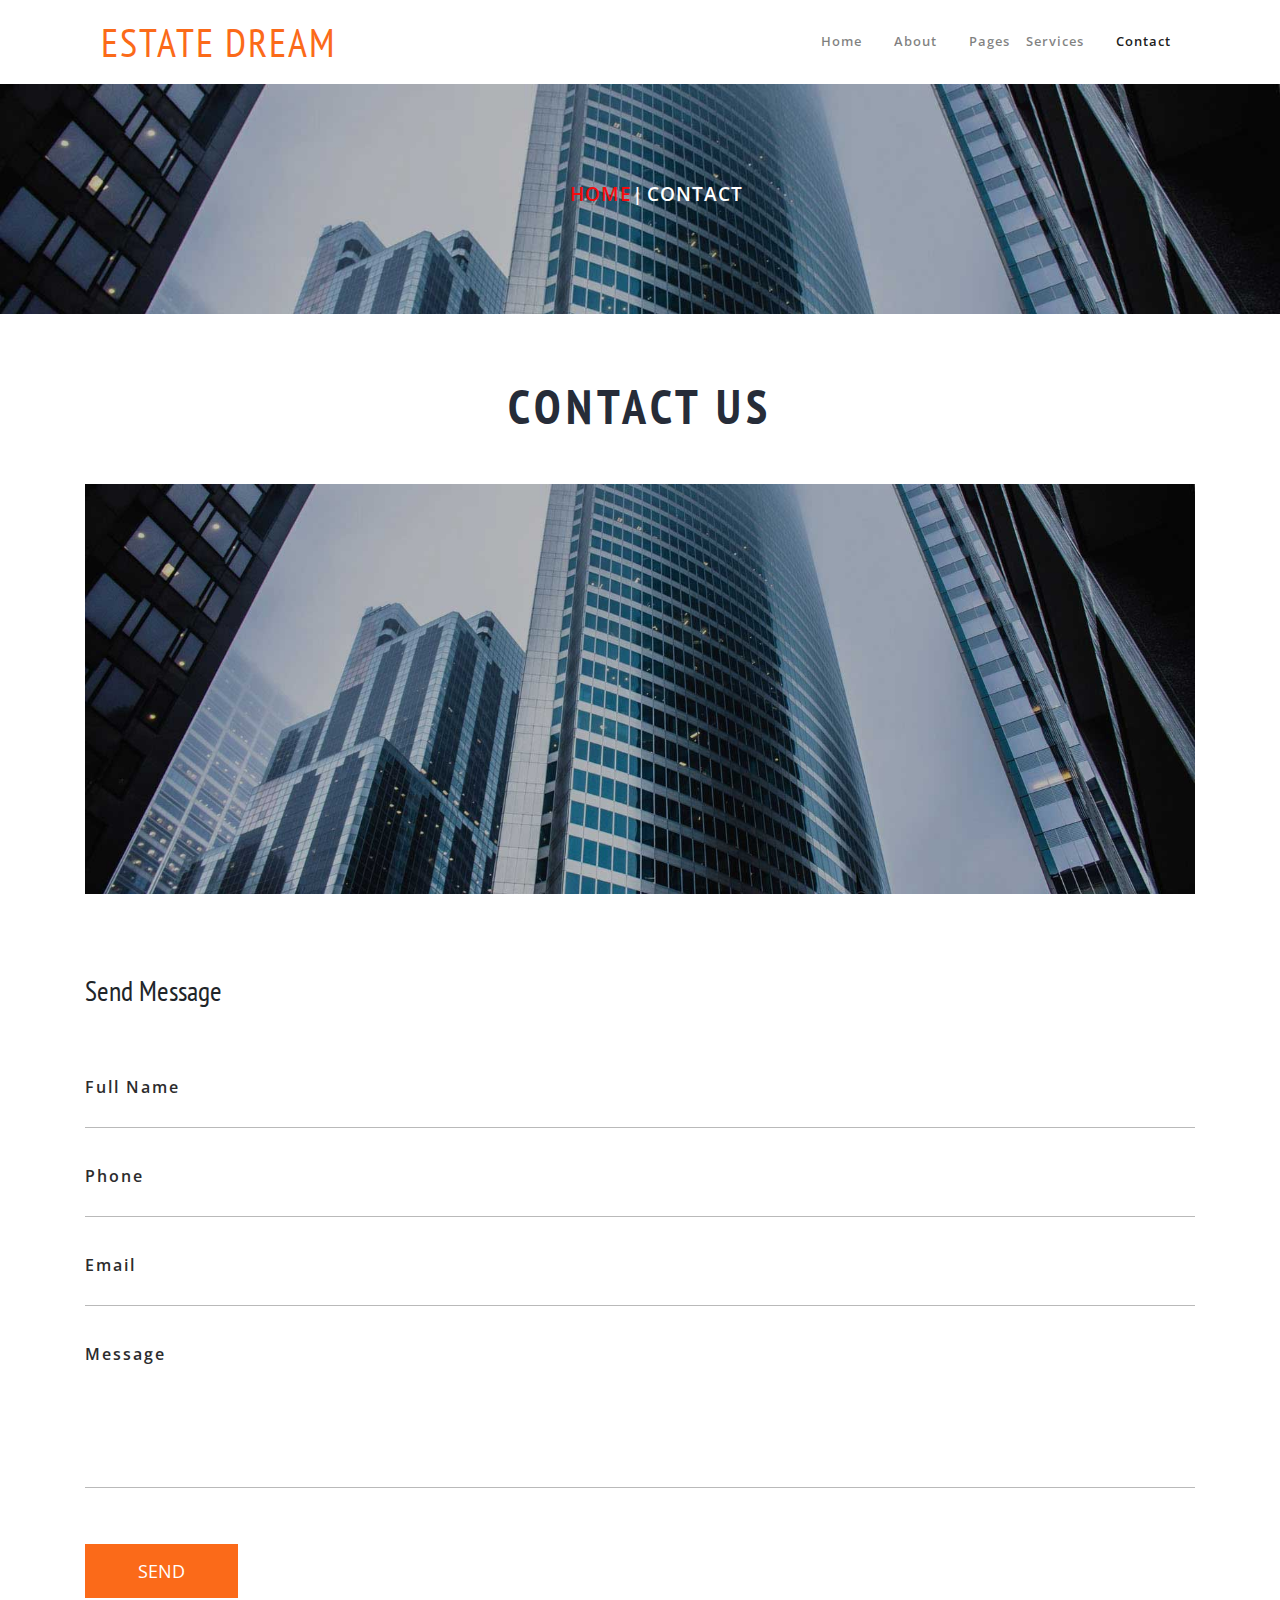
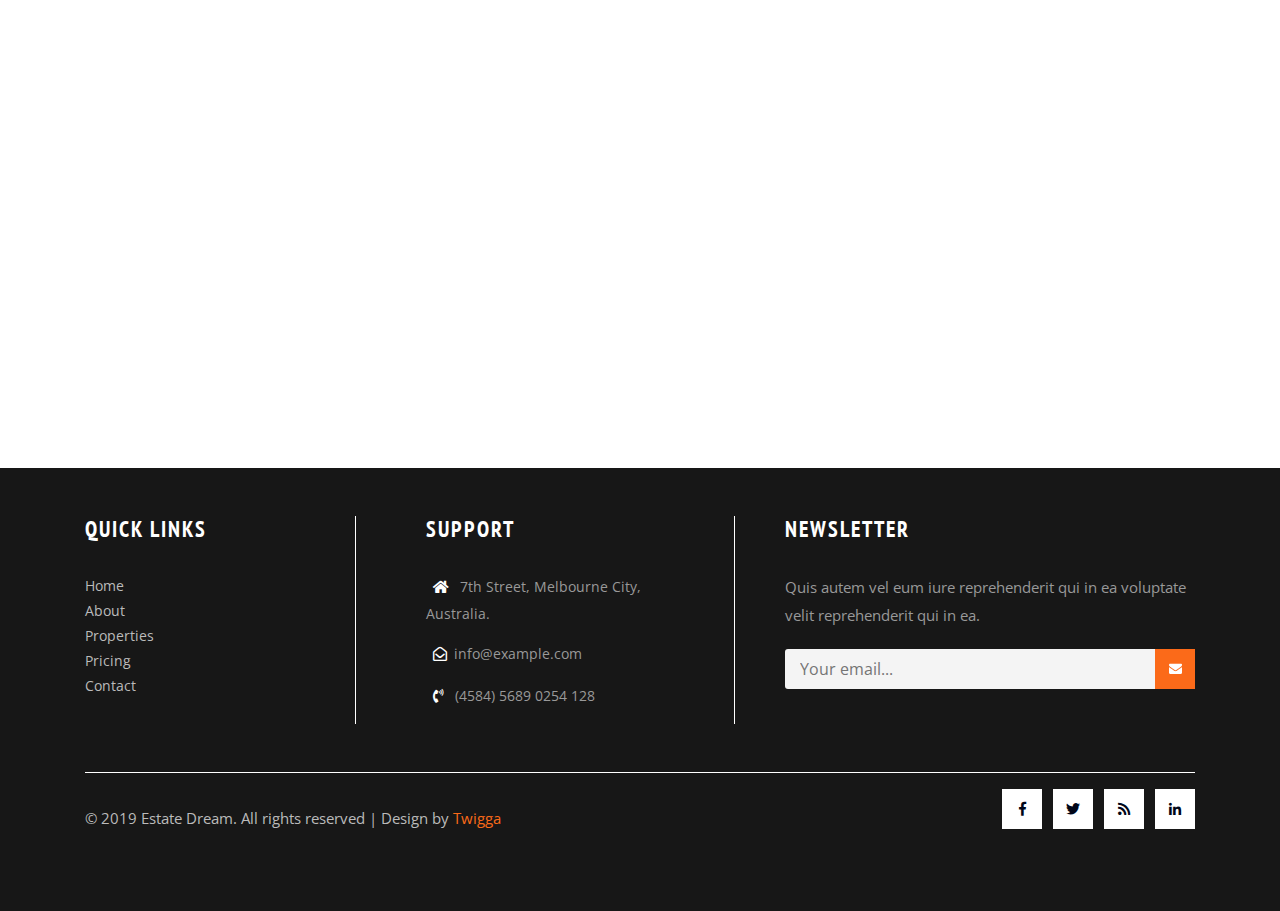
<file: contact.html>
<!DOCTYPE html>
<html lang="en">
<head>
<title>Estate Dream a Real Estate | Contact :: Twigga </title>
 <!--meta tags -->
      <meta charset="UTF-8">
      <meta name="viewport" content="width=device-width, initial-scale=1">
<meta name="keywords" content="Estate Dream Responsive web template, Bootstrap Web Templates, Flat Web Templates, Android Compatible web template, 
Smartphone Compatible web template, free webdesigns for Nokia, Samsung, LG, SonyEricsson, Motorola web design" />
<script type="application/x-javascript"> addEventListener("load", function() { setTimeout(hideURLbar, 0); }, false);
		function hideURLbar(){ window.scrollTo(0,1); } </script>
<!-- //for-mobile-apps -->
<link href="css/bootstrap.css" rel="stylesheet" type="text/css" media="all" />
<link href="css/style.css" rel="stylesheet" type="text/css" media="all" />
    <!-- font-awesome icons -->
     <link rel="stylesheet" href="css/fontawesome-all.css"> <!-- Font-Awesome-Icons-CSS -->
      <!-- //font-awesome icons -->

<link href="//fonts.googleapis.com/css?family=PT+Sans+Narrow" rel="stylesheet">
<link href='//fonts.googleapis.com/css?family=Open+Sans:400,300,300italic,400italic,600,600italic,700,700italic,800,800italic' rel='stylesheet' type='text/css'>
</head>
<body>
<!-- banner -->
		<!-- header -->
	<header>
		<div class="container">
			<!-- nav -->
			<nav class="navbar navbar-expand-lg navbar-light py-4">
				<!-- logo -->
				<h1>
					<a class="navbar-brand" href="index.html">
						Estate Dream
					</a>
				</h1>
				<!-- //logo -->
				<button class="navbar-toggler ml-md-auto" type="button" data-toggle="collapse" data-target="#navbarSupportedContent" aria-controls="navbarSupportedContent"
				    aria-expanded="false" aria-label="Toggle navigation">
					<span class="navbar-toggler-icon"></span>
				</button>
				<!-- main nav -->
				<div class="collapse navbar-collapse" id="navbarSupportedContent">
					<ul class="navbar-nav ml-lg-auto text-center">
						<li class="nav-item mr-lg-3">
							<a class="nav-link" href="index.html">Home
								<span class="sr-only">(current)</span>
							</a>
						</li>
						<li class="nav-item mr-lg-3">
							<a class="nav-link" href="about.html">about</a>
						</li>
						<li class="dropdown nav-item">
							<a href="#" data-toggle="dropdown" class="nav-link">
								Pages
								<span class="caret"></span>
							</a>
							<ul class="dropdown-menu multi-level" role="menu">
								<li class="nav-item">
									<a href="properties.html" class="nav-link">Properties</a>
								</li>
								<li class="nav-item">
									<a href="pricing.html" class="nav-link">Pricing</a>
								</li>
							</ul>
						</li>
						<li class="nav-item mr-lg-3">
							<a class="nav-link" href="services.html">Services</a>
						</li>
						<li class="nav-item active">
							<a class="nav-link" href="contact.html">contact</a>
						</li>
						<li>
						</li>
					</ul>
				</div>
				<!-- //main nav -->
			</nav>
			<!-- //nav -->
		</div>
	</header>
	<!-- //header -->
	<div class="banner1">
	<div class="inner_breadcrumb">

							<ul class="short">
								<li><a href="index.html">Home</a><i>|</i></li>
								<li>Contact</li>
							</ul>
						</div>
	</div>
<!-- //banner -->
<!-- /mail -->
    <div class="banner-bottom inner py-5">
        <div class="container py-md-3">
          <div class="w3-head-all mb-3">
		         <h3>Contact us</h3>
		       </div>	
          <div class="agile_wthree_inner_grids">
          <div class="contact_img_agile">
		</div>
		<div class="contact-form agile_inner_grids">
			  <div class="wthree_head_section">
                <h3 class="w3l_header w3_agileits_header">Send <span>Message </span></h3>
            </div>
			<form action="#" method="post">
				<div class="fields-grid">
					<div class="styled-input agile-styled-input-top">
						<input type="text" name="Full Name" required="">
						<label>Full Name</label>
						<span></span>
					</div>
					<div class="styled-input agile-styled-input-top">
						<input type="text" name="Phone" required="">
						<label>Phone</label>
						<span></span>
					</div>
					<div class="styled-input">
						<input type="email" name="Email" required="">
						<label>Email</label>
						<span></span>
					</div>
					<div class="clearfix"> </div>
				</div>
				<div class="styled-input textarea-grid">
					<textarea name="Message" required=""></textarea>
					<label>Message</label>
					<span></span>
				</div>
				<input type="submit" value="SEND">
			</form>
		</div>
		<div class="clearfix"> </div>
          </div>
        </div>
    </div>
    <!-- //mail -->
<!-- /map -->
			<div class="map">
				<iframe src="https://www.google.com/maps/embed?pb=!1m18!1m12!1m3!1d387142.84010033106!2d-74.25819252532891!3d40.70583163828471!2m3!1f0!2f0!3f0!3m2!1i1024!2i768!4f13.1!3m3!1m2!1s0x89c24fa5d33f083b%3A0xc80b8f06e177fe62!2sNew+York%2C+NY%2C+USA!5e0!3m2!1sen!2sin!4v1475140387172" style="border:0"></iframe>

			</div>
		<!-- //map -->
<!-- footer -->
	<div class="footer-top py-5">
		<div class="container">
		<div class="row">
			<div class="col-md-3 col-sm-6 w3ls-footer-top">
				<h3>QUICK LINKS</h3>
					<ul>
						<li><a href="index.html">Home</a></li>
						<li><a href="about.html">About</a></li>
						<li><a href="properties.html">Properties</a></li>
						<li><a href="pricing.html">Pricing</a></li>
						<li><a href="contact.html">Contact</a></li>
					</ul>
			</div>
			<div class="col-md-4 col-sm-6 wthree-footer-top">
				<h3>SUPPORT</h3>
					<ul>
					<li><span class="fas fa-home" aria-hidden="true"></span> 7th Street, Melbourne City, Australia.</li>
					<li><span class="far fa-envelope-open" aria-hidden="true"></span><a href="mailto:info@example.com">info@example.com</a></li>
					<li><span class="fas fa-phone-volume" aria-hidden="true"></span> (4584) 5689 0254 128</li>
				</ul>
			</div>
			<div class="col-md-5 col-sm-6 w3l-footer-top">
				<h3>NEWSLETTER</h3>
				<p>Quis autem vel eum iure reprehenderit qui in ea voluptate velit reprehenderit qui in ea.</p>
					<form action="#" method="post" class="newsletter">
						<input class="email" type="email" placeholder="Your email..." required="">
						<input type="submit" class="submit"  value="">
					</form>
			</div>
			</div>
				<div class="clearfix"></div>
			<div class="footer-w3layouts">
				<div class="agile-copy">
					<p>© 2019 Estate Dream. All rights reserved | Design by <a href="https://twigga.herokuapp.com/">Twigga</a></p>
				</div>
				<div class="agileits-social">
					<ul>
						<li><a href="#"><i class="fab fa-facebook-f"></i></a></li>
						<li><a href="#"><i class="fab fa-twitter"></i></a></li>
						<li><a href="#"><i class="fas fa-rss"></i></a></li>
						<li><a href="#"><i class="fab fa-linkedin-in"></i></a></li>
					</ul>
				</div>
				<div class="clearfix"></div>
			</div>
		</div>
	</div>
<!-- //footer -->
<!-- //footer -->
<!-- js -->
<script type="text/javascript" src="js/jquery-2.1.4.min.js"></script>
<!-- //js --> 
<!-- start-smoth-scrolling -->
      <script  src="js/move-top.js"></script>
      <script  src="js/easing.js"></script>
      <script >
         jQuery(document).ready(function ($) {
         	$(".scroll").click(function (event) {
         		event.preventDefault();
         		$('html,body').animate({ scrollTop: $(this.hash).offset().top }, 1000);
         	});
         });
      </script>
      <!-- start-smoth-scrolling -->
      <!-- here stars scrolling icon -->
      <script>
         $(document).ready(function () {
         	/*
         		var defaults = {
         		containerID: 'toTop', // fading element id
         		containerHoverID: 'toTopHover', // fading element hover id
         		scrollSpeed: 1200,
         		easingType: 'linear' 
         		};
         	*/
         
         	$().UItoTop({ easingType: 'easeOutQuart' });
         
         });
      </script>
      <!-- //here ends scrolling icon -->

<!-- for bootstrap working -->
	<script src="js/bootstrap.js"></script>
<!-- //for bootstrap working -->
</body>
</html>
</file>
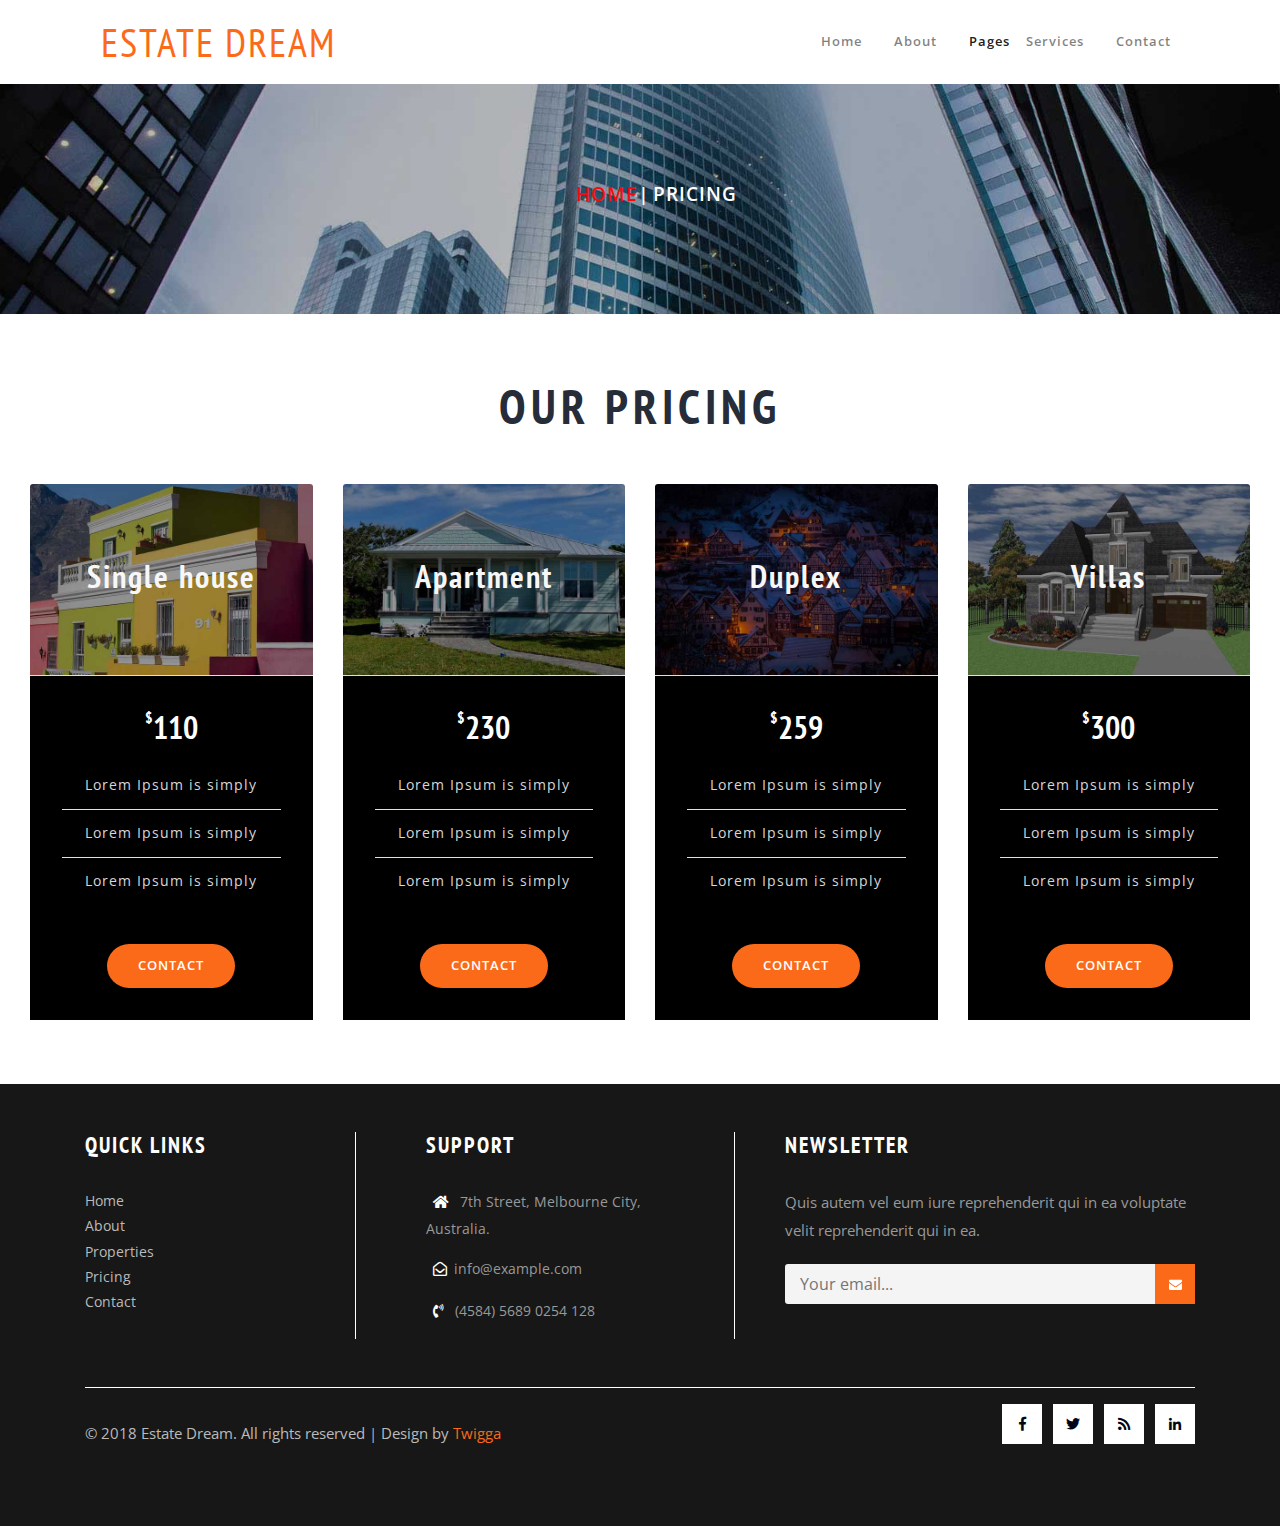
<file: pricing.html>
<!DOCTYPE html>
<html lang="en">
<head>
<title>Estate Dream a Real Estate || Pricing ::Twigga </title>
 <!--meta tags -->
      <meta charset="UTF-8">
      <meta name="viewport" content="width=device-width, initial-scale=1">
<meta name="keywords" content="Estate Dream Responsive web template, Bootstrap Web Templates, Flat Web Templates, Android Compatible web template, 
Smartphone Compatible web template, free webdesigns for Nokia, Samsung, LG, SonyEricsson, Motorola web design" />
<script type="application/x-javascript"> addEventListener("load", function() { setTimeout(hideURLbar, 0); }, false);
		function hideURLbar(){ window.scrollTo(0,1); } </script>
<!-- //for-mobile-apps -->
<link href="css/bootstrap.css" rel="stylesheet" type="text/css" media="all" />
<link href="css/style.css" rel="stylesheet" type="text/css" media="all" />
    <!-- font-awesome icons -->
     <link rel="stylesheet" href="css/fontawesome-all.css"> <!-- Font-Awesome-Icons-CSS -->
      <!-- //font-awesome icons -->


<link href="//fonts.googleapis.com/css?family=PT+Sans+Narrow" rel="stylesheet">
<link href='//fonts.googleapis.com/css?family=Open+Sans:400,300,300italic,400italic,600,600italic,700,700italic,800,800italic' rel='stylesheet' type='text/css'>
</head>
<body>
<!-- banner -->
			<!-- header -->
	<header>
		<div class="container">
			<!-- nav -->
			<nav class="navbar navbar-expand-lg navbar-light py-4">
				<!-- logo -->
				<h1>
					<a class="navbar-brand" href="index.html">
						Estate Dream
					</a>
				</h1>
				<!-- //logo -->
				<button class="navbar-toggler ml-md-auto" type="button" data-toggle="collapse" data-target="#navbarSupportedContent" aria-controls="navbarSupportedContent"
				    aria-expanded="false" aria-label="Toggle navigation">
					<span class="navbar-toggler-icon"></span>
				</button>
				<!-- main nav -->
				<div class="collapse navbar-collapse" id="navbarSupportedContent">
					<ul class="navbar-nav ml-lg-auto text-center">
						<li class="nav-item mr-lg-3">
							<a class="nav-link" href="index.html">Home
								<span class="sr-only">(current)</span>
							</a>
						</li>
						<li class="nav-item mr-lg-3">
							<a class="nav-link" href="about.html">about</a>
						</li>
						<li class="dropdown active nav-item">
							<a href="#" data-toggle="dropdown" class="nav-link">
								Pages
								<span class="caret"></span>
							</a>
							<ul class="dropdown-menu multi-level" role="menu">
								<li class="nav-item">
									<a href="properties.html" class="nav-link">Properties</a>
								</li>
								<li class="nav-item">
									<a href="pricing.html" class="nav-link">Pricing</a>
								</li>
							</ul>
						</li>
						<li class="nav-item mr-lg-3">
							<a class="nav-link" href="services.html">Services</a>
						</li>
						<li class="nav-item">
							<a class="nav-link" href="contact.html">contact</a>
						</li>
						<li>
						</li>
					</ul>
				</div>
				<!-- //main nav -->
			</nav>
			<!-- //nav -->
		</div>
	</header>
	<!-- //header -->
	<div class="banner1">
	<div class="inner_breadcrumb">

							<ul class="short">
								<li><a href="index.html">Home</a><i>|</i></li>
								<li>Pricing</li>
							</ul>
						</div>
	</div>
<!-- //banner -->
			<!--/pricing -->
	<section class="team py-5" id="pricing">
		<div class="container-fluid py-md-3">
		<div class="w3-head-all mb-3">
		         <h3>Our Pricing</h3>
		       </div>	
			<div class="inner-sec-ws3ls-agileits">
				<div class="gallery_grids">
					<div class="card-desk text-center">
						<div class="row prime">
							<div class="col-lg-3 col-md-6 price-main-info card box-shadow">
								<div class="card-header card-header3">
									<h4>Single house
									</h4>
								</div>
								<div class="card-body">
									<h5 class="card-title pricing-card-title">
										<span class="align-top">$</span>110
	
									</h5>
									<ul class="list-unstyled mt-3 mb-4">
										<li class="py-2 border-bottom">Lorem Ipsum is simply</li>
										<li class="py-2 border-bottom">Lorem Ipsum is simply</li>
										<li class="py-2">Lorem Ipsum is simply</li>
									</ul>
									<a href="contact.html" class="btn btn-sm price mt-3">Contact</a>
								</div>
							</div>
							<div class="col-lg-3 col-md-6 price-main-info price-main-info12 card box-shadow">
								<div class="card-header card-header4">
									<h4>Apartment
							
									</h4>
								</div>
								<div class="card-body">
									<h5 class="card-title pricing-card-title">
										<span class="align-top">$</span>230
								
									</h5>
									<ul class="list-unstyled mt-3 mb-4">
										<li class="py-2 border-bottom">Lorem Ipsum is simply</li>
										<li class="py-2 border-bottom">Lorem Ipsum is simply</li>
										<li class="py-2">Lorem Ipsum is simply</li>
									</ul>
									<a href="contact.html" class="btn btn-sm price mt-3">Contact</a>
								</div>
							</div>
							<div class="col-lg-3 col-md-6 price-main-info price-main-info1 card box-shadow">
								<div class="card-header card-header1">
									<h4>Duplex
									
									</h4>
								</div>
								<div class="card-body">
									<h5 class="card-title pricing-card-title">
										<span class="align-top">$</span>259
									
									</h5>
									<ul class="list-unstyled mt-3 mb-4">
										<li class="py-2 border-bottom">Lorem Ipsum is simply</li>
										<li class="py-2 border-bottom">Lorem Ipsum is simply</li>
										<li class="py-2">Lorem Ipsum is simply</li>
									</ul>
									<a href="contact.html" class="btn btn-sm price mt-3">Contact</a>
								</div>
							</div>
							<div class="col-lg-3 col-md-6 price-main-info price-main-info1 card box-shadow">
								<div class="card-header card-header2">
									<h4>Villas
									
									</h4>
								</div>
								<div class="card-body">
									<h5 class="card-title pricing-card-title">
										<span class="align-top">$</span>300
										
									</h5>
									<ul class="list-unstyled mt-3 mb-4">
										<li class="py-2 border-bottom">Lorem Ipsum is simply</li>
										<li class="py-2 border-bottom">Lorem Ipsum is simply</li>
										<li class="py-2">Lorem Ipsum is simply</li>
									</ul>
									<a href="contact.html" class="btn btn-sm price mt-3">Contact</a>
								</div>
							</div>
						</div>
					</div>

				</div>
			</div>
		</div>
	</section>
	<!--//pricing -->
<!-- footer -->
	<div class="footer-top py-5">
		<div class="container">
		<div class="row">
			<div class="col-md-3 col-sm-6 w3ls-footer-top">
				<h3>QUICK LINKS</h3>
					<ul>
						<li><a href="index.html">Home</a></li>
						<li><a href="about.html">About</a></li>
						<li><a href="properties.html">Properties</a></li>
						<li><a href="pricing.html">Pricing</a></li>
						<li><a href="contact.html">Contact</a></li>
					</ul>
			</div>
			<div class="col-md-4 col-sm-6 wthree-footer-top">
				<h3>SUPPORT</h3>
					<ul>
					<li><span class="fas fa-home" aria-hidden="true"></span> 7th Street, Melbourne City, Australia.</li>
					<li><span class="far fa-envelope-open" aria-hidden="true"></span><a href="mailto:info@example.com">info@example.com</a></li>
					<li><span class="fas fa-phone-volume" aria-hidden="true"></span> (4584) 5689 0254 128</li>
				</ul>
			</div>
			<div class="col-md-5 col-sm-6 w3l-footer-top">
				<h3>NEWSLETTER</h3>
				<p>Quis autem vel eum iure reprehenderit qui in ea voluptate velit reprehenderit qui in ea.</p>
					<form action="#" method="post" class="newsletter">
						<input class="email" type="email" placeholder="Your email..." required="">
						<input type="submit" class="submit"  value="">
					</form>
			</div>
			</div>
				<div class="clearfix"></div>
			<div class="footer-w3layouts">
				<div class="agile-copy">
					<p>© 2018 Estate Dream. All rights reserved | Design by <a href="https://twigga.herokuapp.com/">Twigga</a></p>
				</div>
				<div class="agileits-social">
					<ul>
						<li><a href="#"><i class="fab fa-facebook-f"></i></a></li>
						<li><a href="#"><i class="fab fa-twitter"></i></a></li>
						<li><a href="#"><i class="fas fa-rss"></i></a></li>
						<li><a href="#"><i class="fab fa-linkedin-in"></i></a></li>
					</ul>
				</div>
				<div class="clearfix"></div>
			</div>
		</div>
	</div>
<!-- //footer -->
<!-- js -->
<script type="text/javascript" src="js/jquery-2.1.4.min.js"></script>
<!-- //js -->
<!-- start-smoth-scrolling -->
      <script  src="js/move-top.js"></script>
      <script  src="js/easing.js"></script>
      <script >
         jQuery(document).ready(function ($) {
         	$(".scroll").click(function (event) {
         		event.preventDefault();
         		$('html,body').animate({ scrollTop: $(this.hash).offset().top }, 1000);
         	});
         });
      </script>
      <!-- start-smoth-scrolling -->
      <!-- here stars scrolling icon -->
      <script>
         $(document).ready(function () {
         	/*
         		var defaults = {
         		containerID: 'toTop', // fading element id
         		containerHoverID: 'toTopHover', // fading element hover id
         		scrollSpeed: 1200,
         		easingType: 'linear' 
         		};
         	*/
         
         	$().UItoTop({ easingType: 'easeOutQuart' });
         
         });
      </script>
      <!-- //here ends scrolling icon -->

<!-- for bootstrap working -->
	<script src="js/bootstrap.js"></script>
<!-- //for bootstrap working -->
</body>
</html>
</file>
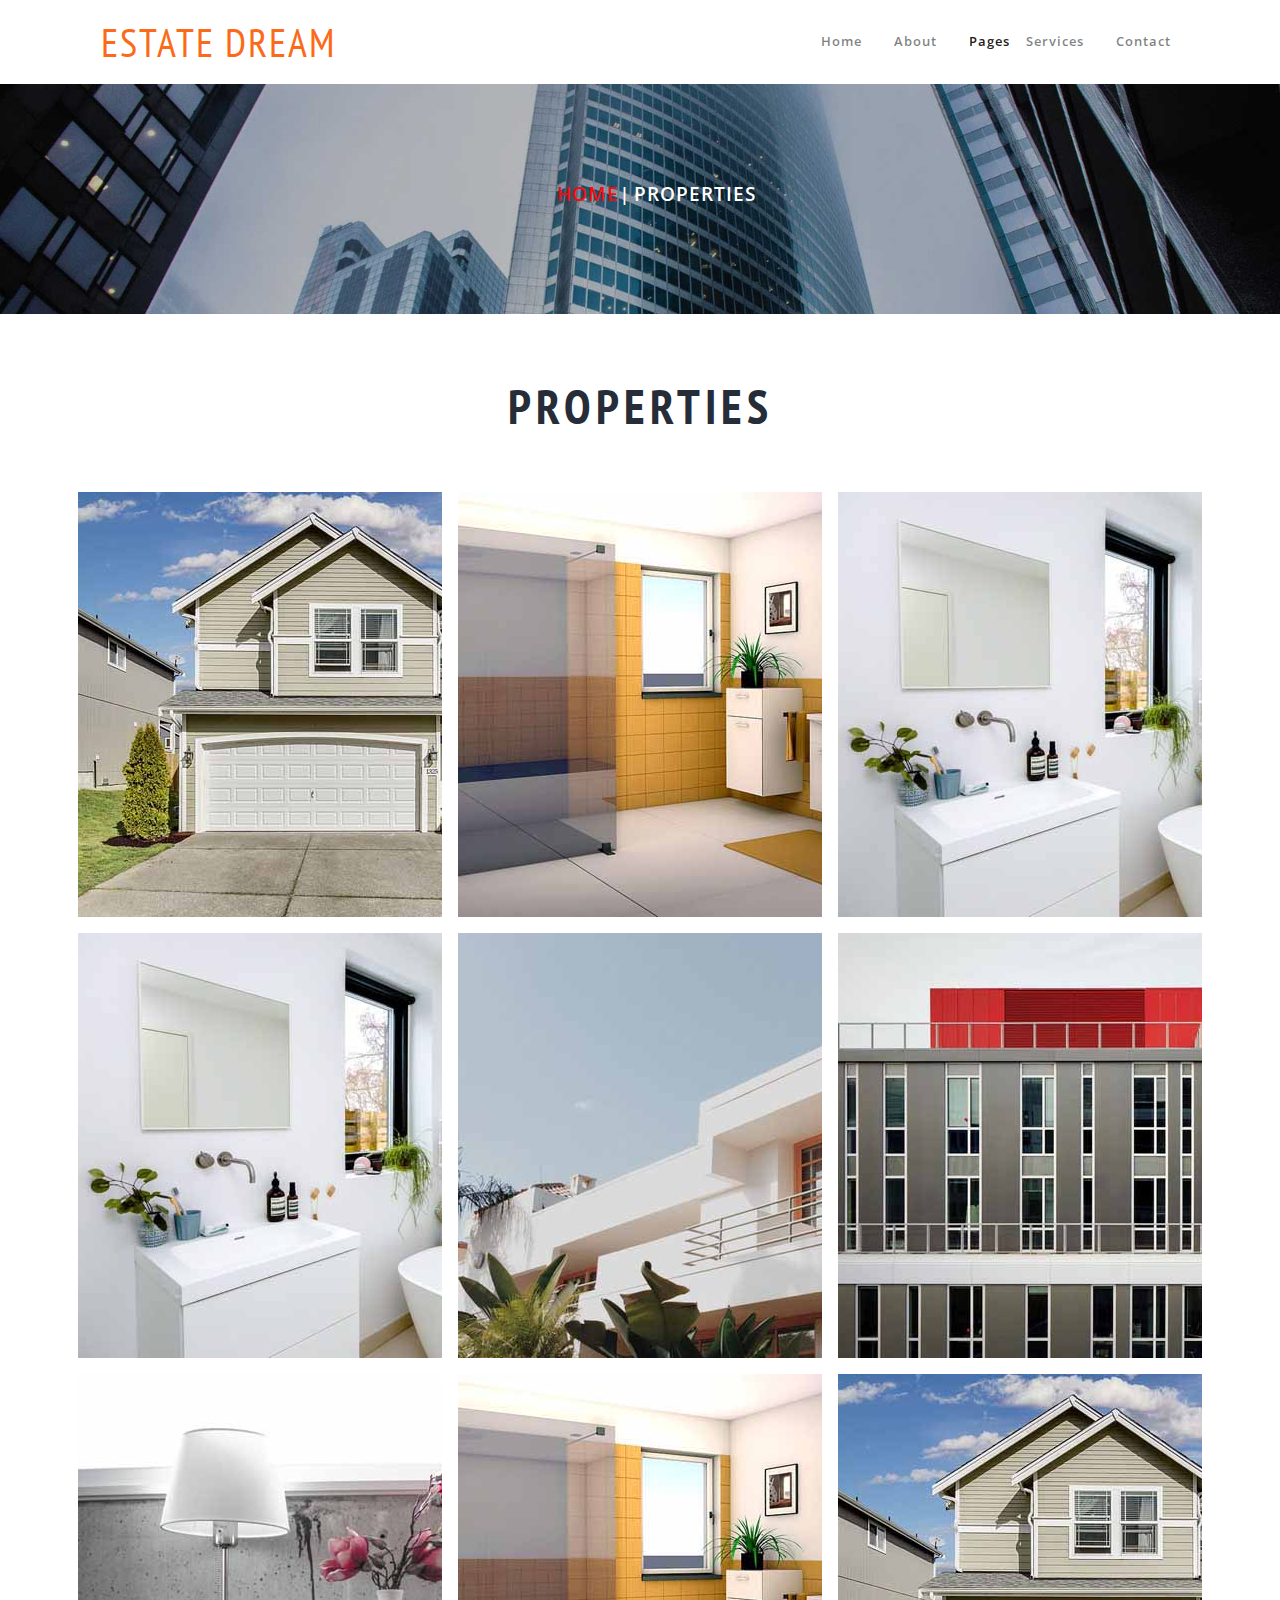
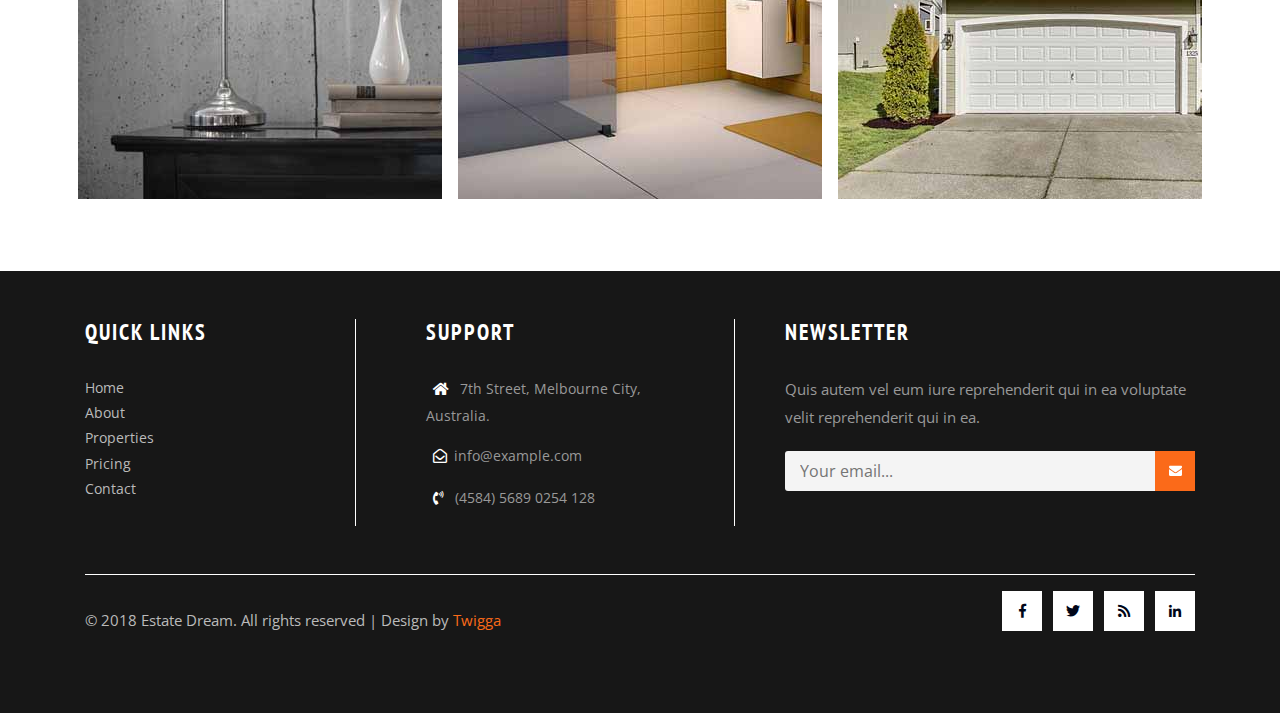
<file: properties.html>
<!DOCTYPE html>
<html lang="en">
<head>
<title>Estate Dream a Real Estate | Properties :: Twigga</title>
 <!--meta tags -->
      <meta charset="UTF-8">
      <meta name="viewport" content="width=device-width, initial-scale=1">
<meta name="keywords" content="Estate Dream Responsive web template, Bootstrap Web Templates, Flat Web Templates, Android Compatible web template, 
Smartphone Compatible web template, free webdesigns for Nokia, Samsung, LG, SonyEricsson, Motorola web design" />
<script type="application/x-javascript"> addEventListener("load", function() { setTimeout(hideURLbar, 0); }, false);
		function hideURLbar(){ window.scrollTo(0,1); } </script>
<!-- //for-mobile-apps -->
<link href="css/bootstrap.css" rel="stylesheet" type="text/css" media="all" />
<link href="css/style.css" rel="stylesheet" type="text/css" media="all" />
<link rel="stylesheet" href="css/lightbox.css">
    <!-- font-awesome icons -->
     <link rel="stylesheet" href="css/fontawesome-all.css"> <!-- Font-Awesome-Icons-CSS -->
      <!-- //font-awesome icons -->

<link href="//fonts.googleapis.com/css?family=PT+Sans+Narrow" rel="stylesheet">
<link href='//fonts.googleapis.com/css?family=Open+Sans:400,300,300italic,400italic,600,600italic,700,700italic,800,800italic' rel='stylesheet' type='text/css'>
</head>
<body>
<!-- banner -->
	<!-- header -->
	<header>
		<div class="container">
			<!-- nav -->
			<nav class="navbar navbar-expand-lg navbar-light py-4">
				<!-- logo -->
				<h1>
					<a class="navbar-brand" href="index.html">
						Estate Dream
					</a>
				</h1>
				<!-- //logo -->
				<button class="navbar-toggler ml-md-auto" type="button" data-toggle="collapse" data-target="#navbarSupportedContent" aria-controls="navbarSupportedContent"
				    aria-expanded="false" aria-label="Toggle navigation">
					<span class="navbar-toggler-icon"></span>
				</button>
				<!-- main nav -->
				<div class="collapse navbar-collapse" id="navbarSupportedContent">
					<ul class="navbar-nav ml-lg-auto text-center">
						<li class="nav-item  mr-lg-3">
							<a class="nav-link" href="index.html">Home
								<span class="sr-only">(current)</span>
							</a>
						</li>
						<li class="nav-item mr-lg-3">
							<a class="nav-link" href="about.html">about</a>
						</li>
						<li class="dropdown nav-item active">
							<a href="#" data-toggle="dropdown" class="nav-link">
								Pages
								<span class="caret"></span>
							</a>
							<ul class="dropdown-menu multi-level" role="menu">
								<li class="nav-item">
									<a href="properties.html" class="nav-link">Properties</a>
								</li>
								<li class="nav-item">
									<a href="pricing.html" class="nav-link">Pricing</a>
								</li>
							</ul>
						</li>
						<li class="nav-item mr-lg-3">
							<a class="nav-link" href="services.html">Services</a>
						</li>
						<li class="nav-item">
							<a class="nav-link" href="contact.html">contact</a>
						</li>
						<li>
						</li>
					</ul>
				</div>
				<!-- //main nav -->
			</nav>
			<!-- //nav -->
		</div>
	</header>
	<!-- //header -->
	<div class="banner1">
	<div class="inner_breadcrumb">

							<ul class="short">
								<li><a href="index.html">Home</a><i>|</i></li>
								<li>Properties</li>
							</ul>
						</div>
	</div>
<!-- //banner -->
<!-- gallery -->
	<div class="w3ls-section gallery py-5">
		<div class="container py-md-3">  
		<div class="w3-head-all mb-3">
		         <h3>Properties</h3>
		       </div>	
			<div class="gallery-grids-top">
				<div class="gallery-grids agileits-w3layouts row">
					<div class="col-md-4 col-sm-6 col-xs-6 gallery-grid-img"> 
						<a class="example-image-link w3-agilepic" href="images/g1.jpg" data-lightbox="example-set" data-title="">
							<img class="example-image img-responsive" src="images/g1.jpg" alt=""/> 
							<div class="w3ls-overlay">
								<h4>Our Gallery</h4>
							</div> 
						</a> 
					</div>  
					<div class="col-md-4 col-sm-6 col-xs-6 gallery-grid-img hover ehover14">
						<a class="example-image-link w3-agilepic" href="images/g2.jpg" data-lightbox="example-set" data-title="">
							<img class="example-image img-responsive" src="images/g2.jpg" alt=""/> 
							<div class="w3ls-overlay">
								<h4>Our Gallery</h4>
							</div> 
						</a> 
					</div>
					<div class="col-md-4 col-sm-6 col-xs-6 gallery-grid-img hover ehover14">
						<a class="example-image-link w3-agilepic" href="images/g3.jpg" data-lightbox="example-set" data-title="">
							<img class="example-image img-responsive" src="images/g3.jpg" alt=""/> 
							<div class="w3ls-overlay">
								<h4>Our Gallery</h4>
							</div> 
						</a> 
					</div>
					<div class="col-md-4 col-sm-6 col-xs-6 gallery-grid-img gallery-mdl hover ehover14"> 
						<a class="example-image-link w3-agilepic" href="images/g3.jpg" data-lightbox="example-set" data-title="">
							<img class="example-image img-responsive" src="images/g3.jpg" alt=""/> 
							<div class="w3ls-overlay">
								<h4>Our Gallery</h4>
							</div> 
						</a>
					</div>  
					<div class="col-md-4 col-sm-6 col-xs-6 gallery-grid-img gallery-mdl hover ehover14">
						<a class="example-image-link w3-agilepic" href="images/g4.jpg" data-lightbox="example-set" data-title="">
							<img class="example-image img-responsive" src="images/g4.jpg" alt=""/>
							<div class="w3ls-overlay">
								<h4>Our Gallery</h4>
							</div> 
						</a> 
					</div>
					<div class="col-md-4 col-sm-6 col-xs-6 gallery-grid-img hover ehover14"> 
						<a class="example-image-link w3-agilepic" href="images/g5.jpg" data-lightbox="example-set" data-title="">
						<img class="example-image img-responsive" src="images/g5.jpg" alt=""/>
							<div class="w3ls-overlay">
								<h4>Our Gallery</h4>
							</div> 
						</a> 
					</div>  
					<div class="col-md-4 col-sm-6 col-xs-6 gallery-grid-img hover ehover14">
						<a class="example-image-link w3-agilepic" href="images/g6.jpg" data-lightbox="example-set" data-title="">
							<img class="example-image img-responsive" src="images/g6.jpg" alt=""/> 
							<div class="w3ls-overlay">
								<h4>Our Gallery</h4>
							</div> 
						</a> 
					</div>
					<div class="col-md-4 col-sm-6 col-xs-6 gallery-grid-img hover ehover14">
						<a class="example-image-link w3-agilepic" href="images/g2.jpg" data-lightbox="example-set" data-title="">
							<img class="example-image img-responsive" src="images/g2.jpg" alt=""/>
							<div class="w3ls-overlay">
								<h4>Our Gallery</h4>
							</div> 
						</a>
					</div>	
					<div class="col-md-4 col-sm-6 col-xs-6 gallery-grid-img gallery-mdl hover ehover14">
						<a class="example-image-link w3-agilepic" href="images/g1.jpg" data-lightbox="example-set" data-title="">
							<img class="example-image img-responsive" src="images/g1.jpg" alt=""/>
							<div class="w3ls-overlay">
								<h4>Our Gallery</h4>
							</div> 
						</a> 
					</div>
					<div class="clearfix"> </div>	
					<script src="js/lightbox-plus-jquery.min.js"></script>	
				</div> 
			</div> 
		</div>
	</div>
<!-- //gallery -->  
<!-- footer -->
	<div class="footer-top py-5">
		<div class="container">
		<div class="row">
			<div class="col-md-3 col-sm-6 w3ls-footer-top">
				<h3>QUICK LINKS</h3>
					<ul>
						<li><a href="index.html">Home</a></li>
						<li><a href="about.html">About</a></li>
						<li><a href="properties.html">Properties</a></li>
						<li><a href="pricing.html">Pricing</a></li>
						<li><a href="contact.html">Contact</a></li>
					</ul>
			</div>
			<div class="col-md-4 col-sm-6 wthree-footer-top">
				<h3>SUPPORT</h3>
					<ul>
					<li><span class="fas fa-home" aria-hidden="true"></span> 7th Street, Melbourne City, Australia.</li>
					<li><span class="far fa-envelope-open" aria-hidden="true"></span><a href="mailto:info@example.com">info@example.com</a></li>
					<li><span class="fas fa-phone-volume" aria-hidden="true"></span> (4584) 5689 0254 128</li>
				</ul>
			</div>
			<div class="col-md-5 col-sm-6 w3l-footer-top">
				<h3>NEWSLETTER</h3>
				<p>Quis autem vel eum iure reprehenderit qui in ea voluptate velit reprehenderit qui in ea.</p>
					<form action="#" method="post" class="newsletter">
						<input class="email" type="email" placeholder="Your email..." required="">
						<input type="submit" class="submit"  value="">
					</form>
			</div>
			</div>
				<div class="clearfix"></div>
			<div class="footer-w3layouts">
				<div class="agile-copy">
					<p>© 2018 Estate Dream. All rights reserved | Design by <a href="https://twigga.herokuapp.com/">Twigga</a></p>
				</div>
				<div class="agileits-social">
					<ul>
						<li><a href="#"><i class="fab fa-facebook-f"></i></a></li>
						<li><a href="#"><i class="fab fa-twitter"></i></a></li>
						<li><a href="#"><i class="fas fa-rss"></i></a></li>
						<li><a href="#"><i class="fab fa-linkedin-in"></i></a></li>
					</ul>
				</div>
				<div class="clearfix"></div>
			</div>
		</div>
	</div>
<!-- //footer -->
<!-- js -->
<script type="text/javascript" src="js/jquery-2.1.4.min.js"></script>
<!-- //js --> 
<!-- start-smoth-scrolling -->
      <script  src="js/move-top.js"></script>
      <script  src="js/easing.js"></script>
      <script >
         jQuery(document).ready(function ($) {
         	$(".scroll").click(function (event) {
         		event.preventDefault();
         		$('html,body').animate({ scrollTop: $(this.hash).offset().top }, 1000);
         	});
         });
      </script>
      <!-- start-smoth-scrolling -->
      <!-- here stars scrolling icon -->
      <script>
         $(document).ready(function () {
         	/*
         		var defaults = {
         		containerID: 'toTop', // fading element id
         		containerHoverID: 'toTopHover', // fading element hover id
         		scrollSpeed: 1200,
         		easingType: 'linear' 
         		};
         	*/
         
         	$().UItoTop({ easingType: 'easeOutQuart' });
         
         });
      </script>
      <!-- //here ends scrolling icon -->

<!-- for bootstrap working -->
	<script src="js/bootstrap.js"></script>
<!-- //for bootstrap working -->
</body>
</html>
</file>
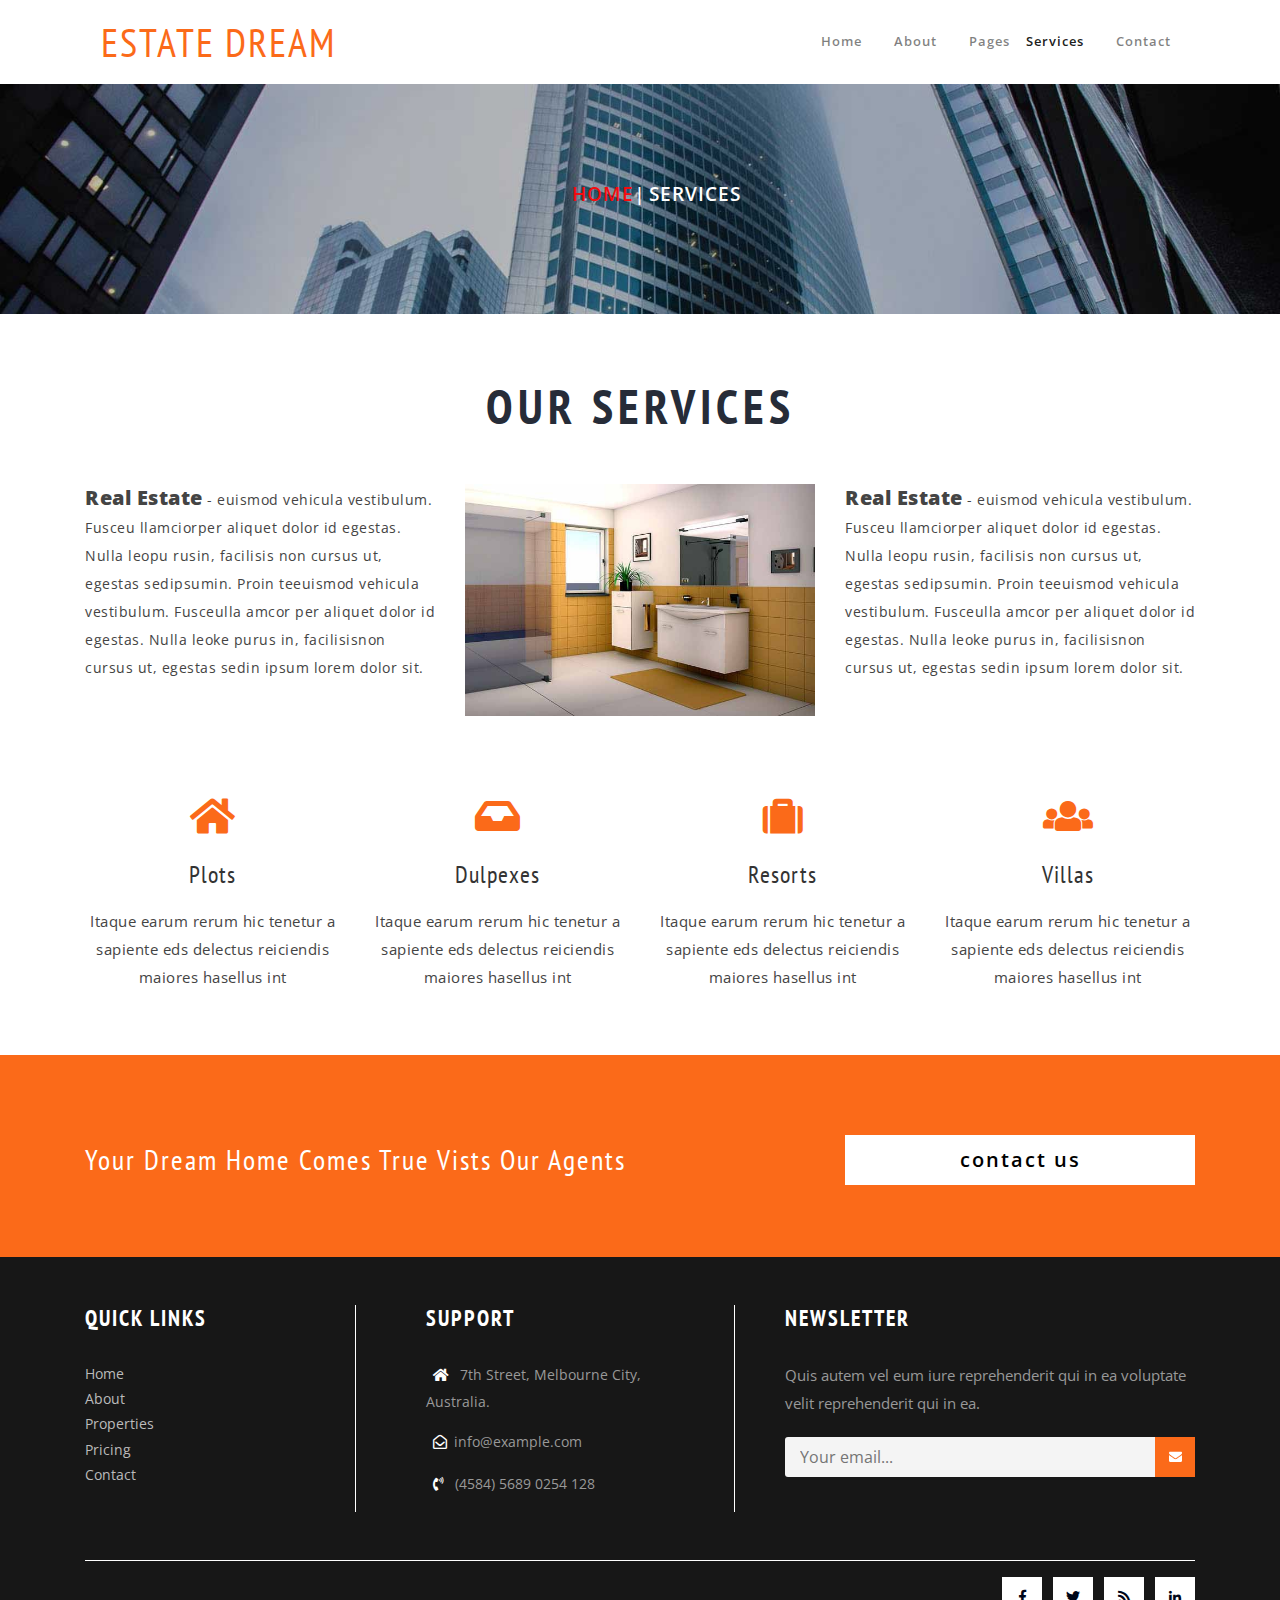
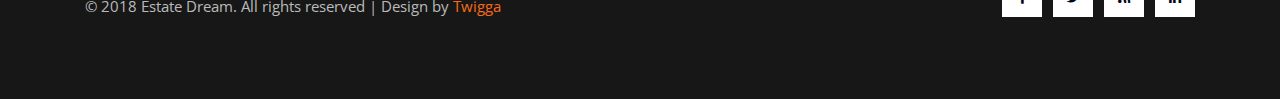
<file: services.html>
<!DOCTYPE html>
<html lang="en">
<head>
<title>Estate Dream a Real Estate | Services :: Twigga</title>
 <!--meta tags -->
      <meta charset="UTF-8">
      <meta name="viewport" content="width=device-width, initial-scale=1">
<meta name="keywords" content="Estate Dream Responsive web template, Bootstrap Web Templates, Flat Web Templates, Android Compatible web template, 
Smartphone Compatible web template, free webdesigns for Nokia, Samsung, LG, SonyEricsson, Motorola web design" />
<script type="application/x-javascript"> addEventListener("load", function() { setTimeout(hideURLbar, 0); }, false);
		function hideURLbar(){ window.scrollTo(0,1); } </script>
<!-- //for-mobile-apps -->
<link href="css/bootstrap.css" rel="stylesheet" type="text/css" media="all" />
<link href="css/style.css" rel="stylesheet" type="text/css" media="all" />
    <!-- font-awesome icons -->
     <link rel="stylesheet" href="css/fontawesome-all.css"> <!-- Font-Awesome-Icons-CSS -->
      <!-- //font-awesome icons -->


<link href="//fonts.googleapis.com/css?family=PT+Sans+Narrow" rel="stylesheet">
<link href='//fonts.googleapis.com/css?family=Open+Sans:400,300,300italic,400italic,600,600italic,700,700italic,800,800italic' rel='stylesheet' type='text/css'>
</head>
<body>
<!-- banner -->
<!-- header -->
	<header>
		<div class="container">
			<!-- nav -->
			<nav class="navbar navbar-expand-lg navbar-light py-4">
				<!-- logo -->
				<h1>
					<a class="navbar-brand" href="index.html">
						Estate Dream
					</a>
				</h1>
				<!-- //logo -->
				<button class="navbar-toggler ml-md-auto" type="button" data-toggle="collapse" data-target="#navbarSupportedContent" aria-controls="navbarSupportedContent"
				    aria-expanded="false" aria-label="Toggle navigation">
					<span class="navbar-toggler-icon"></span>
				</button>
				<!-- main nav -->
				<div class="collapse navbar-collapse" id="navbarSupportedContent">
					<ul class="navbar-nav ml-lg-auto text-center">
						<li class="nav-item mr-lg-3">
							<a class="nav-link" href="index.html">Home
								<span class="sr-only">(current)</span>
							</a>
						</li>
						<li class="nav-item mr-lg-3">
							<a class="nav-link" href="about.html">about</a>
						</li>
						<li class="dropdown nav-item">
							<a href="#" data-toggle="dropdown" class="nav-link">
								Pages
								<span class="caret"></span>
							</a>
							<ul class="dropdown-menu multi-level" role="menu">
								<li class="nav-item">
									<a href="properties.html" class="nav-link">Properties</a>
								</li>
								<li class="nav-item">
									<a href="pricing.html" class="nav-link">Pricing</a>
								</li>
							</ul>
						</li>
						<li class="nav-item active mr-lg-3">
							<a class="nav-link" href="services.html">Services</a>
						</li>
						<li class="nav-item">
							<a class="nav-link" href="contact.html">contact</a>
						</li>
						<li>
						</li>
					</ul>
				</div>
				<!-- //main nav -->
			</nav>
			<!-- //nav -->
		</div>
	</header>
	<!-- //header -->
	<div class="banner1">
	<div class="inner_breadcrumb">

							<ul class="short">
								<li><a href="index.html">Home</a><i>|</i></li>
								<li>Services</li>
							</ul>
						</div>
	</div>
<!-- //banner -->	
<!-- Services -->
<div class="popular-section-wthree py-5">
	<div class="container py-md-3">	
	<div class="w3-head-all mb-3">
		         <h3>Our Services</h3>
		       </div>
				<div class="service_top_grids row">
					<div class="col-lg-4 col-md-12 service-grid1">
						<p><span>Real Estate</span> - euismod vehicula vestibulum. Fusceu llamciorper aliquet dolor id egestas. Nulla leopu rusin, facilisis non cursus ut, egestas sedipsumin. Proin teeuismod vehicula vestibulum. Fusceulla amcor per aliquet dolor id egestas. Nulla leoke purus in, facilisisnon cursus ut, egestas sedin ipsum lorem dolor sit.</p>
					</div>
					<div class="col-lg-4 col-md-12 service-grid1 service-grid12">
						<img src="images/g2.jpg" alt="service_image" class="img-fluid" />
					</div>
					<div class="col-lg-4 col-md-12 service-grid1">
						<p><span>Real Estate</span> - euismod vehicula vestibulum. Fusceu llamciorper aliquet dolor id egestas. Nulla leopu rusin, facilisis non cursus ut, egestas sedipsumin. Proin teeuismod vehicula vestibulum. Fusceulla amcor per aliquet dolor id egestas. Nulla leoke purus in, facilisisnon cursus ut, egestas sedin ipsum lorem dolor sit.</p>
					</div>
					<div class="clearfix"> </div>
				</div>
				<div class="popular-agileinfo row">
					<div class="col-lg-3 col-md-6 popular-grid">
						<i class="fas fa-home" aria-hidden="true"></i>
						<h4>Plots</h4>
						<p>Itaque earum rerum hic tenetur a sapiente eds delectus reiciendis maiores hasellus int</p>
					</div>
					<div class="col-lg-3 col-md-6 popular-grid popular-grid-bottom2">
						<i class="fas fa-inbox" aria-hidden="true"></i>
						<h4>Dulpexes</h4>
						<p>Itaque earum rerum hic tenetur a sapiente eds delectus reiciendis maiores hasellus int</p>
					</div>
					<div class="col-lg-3 col-md-6 popular-grid popular-grid-bottom">
						<i class="fas fa-suitcase" aria-hidden="true"></i>
						<h4>Resorts</h4>
						<p>Itaque earum rerum hic tenetur a sapiente eds delectus reiciendis maiores hasellus int</p>
					</div>
					<div class="col-lg-3 col-md-6 popular-grid popular-grid-bottom">
						<i class="fas fa-users" aria-hidden="true"></i>
						<h4>Villas</h4>
						<p>Itaque earum rerum hic tenetur a sapiente eds delectus reiciendis maiores hasellus int</p>
					</div>
					<div class="clearfix"> </div>
				</div>
	</div>
</div>
<!-- //Services -->
<!-- distance -->
<section class="distance-w3 py-md-5">
		<div class="container py-4 mt-2">
			<div class="row">
				<div class="col-md-8 distance-agile-left">
					<h4 class="mt-2">Your Dream Home Comes True Vists Our Agents</h4>
				</div>
				<div class="col-md-4 distance-agile-right">
					<a href="contact.html">contact us </a>
				</div>
			</div>
         </div>
</section>
<!-- //distance -->
<!-- footer -->
	<div class="footer-top py-5">
		<div class="container">
		<div class="row">
			<div class="col-md-3 col-sm-6 w3ls-footer-top">
				<h3>QUICK LINKS</h3>
					<ul>
						<li><a href="index.html">Home</a></li>
						<li><a href="about.html">About</a></li>
						<li><a href="properties.html">Properties</a></li>
						<li><a href="pricing.html">Pricing</a></li>
						<li><a href="contact.html">Contact</a></li>
					</ul>
			</div>
			<div class="col-md-4 col-sm-6 wthree-footer-top">
				<h3>SUPPORT</h3>
					<ul>
					<li><span class="fas fa-home" aria-hidden="true"></span> 7th Street, Melbourne City, Australia.</li>
					<li><span class="far fa-envelope-open" aria-hidden="true"></span><a href="mailto:info@example.com">info@example.com</a></li>
					<li><span class="fas fa-phone-volume" aria-hidden="true"></span> (4584) 5689 0254 128</li>
				</ul>
			</div>
			<div class="col-md-5 col-sm-6 w3l-footer-top">
				<h3>NEWSLETTER</h3>
				<p>Quis autem vel eum iure reprehenderit qui in ea voluptate velit reprehenderit qui in ea.</p>
					<form action="#" method="post" class="newsletter">
						<input class="email" type="email" placeholder="Your email..." required="">
						<input type="submit" class="submit"  value="">
					</form>
			</div>
			</div>
				<div class="clearfix"></div>
			<div class="footer-w3layouts">
				<div class="agile-copy">
					<p>© 2018 Estate Dream. All rights reserved | Design by <a href="https://twigga.herokuapp.com/">Twigga</a></p>
				</div>
				<div class="agileits-social">
					<ul>
						<li><a href="#"><i class="fab fa-facebook-f"></i></a></li>
						<li><a href="#"><i class="fab fa-twitter"></i></a></li>
						<li><a href="#"><i class="fas fa-rss"></i></a></li>
						<li><a href="#"><i class="fab fa-linkedin-in"></i></a></li>
					</ul>
				</div>
				<div class="clearfix"></div>
			</div>
		</div>
	</div>
<!-- //footer -->
<!-- js -->
<script type="text/javascript" src="js/jquery-2.1.4.min.js"></script>
<!-- //js -->
<!-- start-smoth-scrolling -->
      <script  src="js/move-top.js"></script>
      <script  src="js/easing.js"></script>
      <script >
         jQuery(document).ready(function ($) {
         	$(".scroll").click(function (event) {
         		event.preventDefault();
         		$('html,body').animate({ scrollTop: $(this.hash).offset().top }, 1000);
         	});
         });
      </script>
      <!-- start-smoth-scrolling -->
      <!-- here stars scrolling icon -->
      <script>
         $(document).ready(function () {
         	/*
         		var defaults = {
         		containerID: 'toTop', // fading element id
         		containerHoverID: 'toTopHover', // fading element hover id
         		scrollSpeed: 1200,
         		easingType: 'linear' 
         		};
         	*/
         
         	$().UItoTop({ easingType: 'easeOutQuart' });
         
         });
      </script>
      <!-- //here ends scrolling icon -->

<!-- for bootstrap working -->
	<script src="js/bootstrap.js"></script>
<!-- //for bootstrap working -->
</body>
</html>
</file>
<file: css/style.css>
/*--
Author: W3layouts
Author URL: https://twigga.herokuapp.com
License: Creative Commons Attribution 3.0 Unported
License URL: http://creativecommons.org/licenses/by/3.0/
--*/
html, body{
    font-size: 100%;
	font-family: 'Open Sans', sans-serif;
	background:#ffffff;
	margin: 0;
}
p{
	font-family: 'Open Sans', sans-serif;
}
p,ul li,ol li{
	margin:0;
	font-size:14px;
}
h1,h2,h3,h4,h5,h6{
	font-family: 'PT Sans Narrow', sans-serif;
	margin:0;
}
ul,label{
	margin:0;
	padding:0;
}
body a:hover{
	text-decoration:none;
}
input[type="submit"],input[type="reset"],.w3layouts_mail_grid_left1,.w3layouts_mail_grid_left2 a,.w3layouts_services_grid_main,.agileits_w3layouts_nav_right ul li a,.w3layouts_banner_info_right ul li a,.wthree_copy_right p a,.agile_map_grid ul li a,.agileits_w3layouts_footer_grid ul li a{
	-webkit-transition: all 0.2s ease-in-out 0s;
    -moz-transition: all 0.2s ease-in-out 0s;
    -ms-transition: all 0.2s ease-in-out 0s;
    -o-transition: all 0.2s ease-in-out 0s;
    transition: all 0.2s ease-in-out 0s;
}
/* header */
header h1 {
    line-height: 0;
}

a.navbar-brand i {
    font-size: 2.5em;
    color: #48bf91;
}

header h1 a span {
    color: #fff;
    display: block;
    font-size: 12px;
    letter-spacing: 5px;
    word-spacing: 5px;
}

.navbar-brand {
    color: #fb6a19 !important;
    font-size: 1em;
    text-transform: uppercase;
    display: initial;
    letter-spacing: 2px;
}

.navbar-brand:hover,
.navbar-brand:focus {
    color: rgba(254, 59, 48, 0.6);
}

.navbar-brand::first-letter {
    border-bottom: 3px solid #fe3b30;
    color: #fe3b30;
}

.navbar-nav .nav-link:hover,
.navbar-nav .nav-link:focus,
.navbar-nav .show>.nav-link,
.navbar-nav .nav-link.show,
.navbar-nav .nav-link.active,
.navbar-nav .nav-link {
    color: #333333;
    text-transform: capitalize;
    font-weight: 600;
    letter-spacing: 1px;
    font-size: 0.95em;
    background: #fff;
    border-radius: 5px;
}

.w3ls-btn {
    letter-spacing: 1px;
    font-weight: 600;
}

/*-- //header --*/

.dropdown-submenu {
    position: relative;
}

.dropdown-submenu>.dropdown-menu {
    top: 0;
    left: 100%;
    margin-top: -6px;
    margin-left: -1px;
    -webkit-border-radius: 0 6px 6px 6px;
    -moz-border-radius: 0 6px 6px;
    border-radius: 0 6px 6px 6px;
}

.dropdown-submenu:hover>.dropdown-menu {
    display: block;
}

.dropdown-submenu>a:after {
    display: block;
    content: " ";
    float: right;
    width: 0;
    height: 0;
    border-color: transparent;
    border-style: solid;
    border-width: 5px 0 5px 5px;
    border-left-color: #ccc;
    margin-top: 5px;
}

.dropdown-submenu:hover>a:after {
    border-left-color: #fff;
}

.dropdown-submenu.pull-left {
    float: none;
}

.dropdown-submenu.pull-left>.dropdown-menu {
    left: -100%;
    margin-left: 10px;
    -webkit-border-radius: 6px 0 6px 6px;
    -moz-border-radius: 6px 0 6px 6px;
    border-radius: 6px 0 6px 6px;
}

.dropdown-menu {
    min-width: 12rem;
    padding: 0.5rem;
}
/*-- banner --*/
.banner{
	background:url(../images/ban123.jpg) no-repeat 0px 0px;
	background-size:cover;
	-webkit-background-size:cover;
	-moz-background-size:covers;
	-o-background-size:cover;
	-ms-background-size:cover;
	min-height:740px;
	position: relative;
}
.banner-dott {
    background: url(../images/dott.png)repeat 0px 0px;
    background-size: 2px;
    -webkit-background-size: 2px;
    -moz-background-size: 2px;
    -o-background-size: 2px;
    -ms-background-size: 2px;
    min-height: 740px;
}
.banner1{
	background:url(../images/banner1.jpg) no-repeat 0px 0px;
	background-size:cover;
	-webkit-background-size:cover;
	-moz-background-size:cover;
	-o-background-size:cover;
	-ms-background-size:cover;
	min-height:230px;
	
	position: relative;
}
.agileits_w3layouts_banner_info{
	margin: 15em 0 0;
}
.agileits_w3layouts_banner_info h3 {
    text-align: left;
    font-size: 36px;
    font-weight: 600;
    color: #fff;
    letter-spacing: 2px;
}
.w3-agileits-bann p {
    font-size: 18px;
    color: #fff;
    line-height: 32px;
    margin-top: 18px;
    width: 66%;
	letter-spacing: 2px;
}
.w3-agile-bann h4 {
    font-size: 2em;
    color: #fff;
    letter-spacing: 5px;
    font-weight: 800;
    text-transform: capitalize;
	margin-bottom: 0.5em;
}
.w3-agile-bann ul li {
    display: block;
    margin-bottom: 1em;
    color: #ffffff;
    line-height: 1.5em;
    font-size: 1em;
    letter-spacing: 3px;
}
.w3-agile-bann ul li i {
    color: #ffffff;
    padding: 10px;
    font-size: 18px;
    border: 1px solid #fff;
    margin-right: 19px;
    line-height: 15px;
}
.w3-agile-bann ul li:last-child,.w3-agile-bann ul li:last-child{
	margin-bottom:0;
}
.w3-agileits-bann {
    margin-top: 50px;
    padding-left: 70px;
}
/*-- //banner --*/
.w3-agile-bann {
    padding: 2em;
}

/*--slider--*/
#slider2,
#slider3 {
  box-shadow: none;
  -moz-box-shadow: none;
  -webkit-box-shadow: none;
  margin: 0 auto;
}
.rslides_tabs li:first-child {
  margin-left: 0;
}
.rslides_tabs .rslides_here a {
  background: rgba(255,255,255,.1);
  color: #fff;
  font-weight: bold;
}
.events {
  list-style: none;
}
.callbacks_container {
  position: relative;
  float: left;
  width: 100%;
}
.callbacks {
  position: relative;
  list-style: none;
  overflow: hidden;
  width: 100%;
  padding: 0;
  margin: 0;
}
.callbacks li {
  position: absolute;
  width: 100%;
}
.callbacks img {
  position: relative;
  z-index: 1;
  height: auto;
  border: 0;
}
.callbacks .caption {
	display: block;
	position: absolute;
	z-index: 2;
	font-size: 20px;
	text-shadow: none;
	color: #fff;
	left: 0;
	right: 0;
	padding: 10px 20px;
	margin: 0;
	max-width: none;
	top: 10%;
	text-align: center;
}
.callbacks_nav {
    position: absolute;
    -webkit-tap-highlight-color: rgba(0,0,0,0);
    bottom: 255px;
    left: 0;
    z-index: 3;
    text-indent: -9999px;
    overflow: hidden;
    text-decoration: none;
    width: 56px;
    height: 56px;
}
.callbacks_nav.next {
    left: auto;
    background-position: right top;
    right: 0;
 }
 .callbacks_nav.prev {
    right: auto;
    background-position: left top;
    left: 0;
}
#slider3-pager a {
  display: inline-block;
}
#slider3-pager span{
  float: left;
}
#slider3-pager span{
	width:100px;
	height:15px;
	background:#fff;
	display:inline-block;
	border-radius:30em;
	opacity:0.6;
}
#slider3-pager .rslides_here a {
  background: #FFF;
  border-radius:30em;
  opacity:1;
}
#slider3-pager a {
  padding: 0;
}
#slider3-pager li{
	display:inline-block;
}
.rslides {
  position: relative;
  list-style: none;
  overflow: hidden;
  width: 100%;
  padding: 0;
}
.rslides li {
  -webkit-backface-visibility: hidden;
  position: absolute;
  display:none;
  width: 100%;
  left: 0;
  top: 0;
}
.rslides li{
  position: relative;
  display: block;
  float: left;
}
.rslides img {
  height: auto;
  border: 0;
  }
.callbacks_tabs {
    list-style: none;
    position: absolute;
    top: 110%;
    right: 0px;
    left: 36em;
    padding: 0;
    margin: 0;
    display: block;
    z-index: 999;
}
.slider-top span{
	font-weight:600;
}
.callbacks_tabs li {
    display: inline-block;
    margin: 1em 0;
    text-align: center;
}
/*----*/
.callbacks_tabs a{
 visibility: hidden;
}
.callbacks_tabs a:after {
    content: "\f111";
    font-size: 0;
    font-family: FontAwesome;
    visibility: visible;
    display: block;
    height: 10px;
    width: 10px;
    display: inline-block;
    background: #ffffff;
    border: 2px solid #ffffff;
    border-radius: 50%;
    -webkit-border-radius: 50%;
    -o-border-radius: 50%;
    -moz-border-radius: 50%;
    -ms-border-radius: 50%;
}
.callbacks_here a:after{
    background: #2ebaef;
    border: 2px solid #2ebaef;
    border-radius: 0;
    height: 10px;
    width:10px;
}
/*-- //slider --*/
.w3-head-all h3 {
    font-size: 3em;
    color: #262c38;
    letter-spacing: 5px;
    margin-bottom: 1em;
    font-weight: 600;
    text-align: center;
    text-transform: uppercase;
}
ul.short {
    text-align: center;
    padding: 6em 0em 0 2em;
}
ul.short li {
    display: inline-block;
    text-transform: uppercase;
    color: #fff;
    font-size: 1.2em;
    font-weight: 600;
    letter-spacing: 1px;
}
ul.short li a {
    color: #f60b0e;
}

/*-- welcome --*/
.welcome h3 {
    font-size: 35px;
    font-weight: 700;
    color: #333;
    letter-spacing: 2px;
}
.welcome p {
    color: #777;
    letter-spacing: .5px;
	font-size: 14px;
    line-height: 2em;
}
.welcome p.initial {
    font-family: initial;
    font-size: 18px;
    letter-spacing: 3px;
    color: #666;
    text-decoration: underline;
}
.welcome a {
    background: #fb6a19;
    padding: 15px 30px;
    font-weight: 600;
    font-size: 15px;
    letter-spacing: 1px;
    color: #fff;
    border-radius: 30px;
}
.welcome a:hover {
    background: #009688;
}
.welcome_right {
    margin: 3em 0 0 0;
}
/*-- //welcome --*/
/*--about--*/
.about-left_w3ls_img {
    background: url(../images/ab1.jpg)no-repeat center;
    min-height: 500px;
    background-size: cover;
    -webkit-background-size: cover;
    -moz-background-size: cover;
    -o-background-size: cover;
    -moz-background-size: cover;
	background-position:fixed;
}
.about-top_agile_its h2 {
	font-size:3em;
	font-weight:600;
	color: #000;
	text-transform: uppercase;
}
.about-top_agile_its {
     padding: 0em 0em 0em 3em;
}
.about-top_agile_its h5 {
    font-size: 2em;
    font-weight: 400;
    color: #000000;
    text-transform: uppercase;
    padding: 0px 0px 10px 0px;
    border-bottom: 1px solid #cec8c8;
    margin: 20px 0px 15px 0px;
    letter-spacing: 4px;
}
.about-top_agile_its span {
     font-weight: 600;
    font-style: italic;
    color: #ef5734;
    font-size: 1em;
    letter-spacing: 1px;
    line-height: 2em;
}
.about-top_agile_its p {
  font-weight: 400;
  color: #838383;
  letter-spacing:1px;
  margin-bottom:1em;
  font-size: 14px;
    line-height: 2em;
}
p.w3l_sub_para_agile {
    color: #33cc99;
    letter-spacing: 5px;
    font-size: 1em;
    text-align: center;
    font-weight: 400;
    margin-top: 1.5em;
}
/*--about end here--*/
/*-- /middle-about --*/
.mid-one {
    background: url(../images/am11.jpg)no-repeat 0px 0px;
    background-size: cover;
    -webkit-background-size: cover;
    -moz-background-size: cover;
    -o-background-size: cover;
    -ms-background-size: cover;
	 background-attachment: fixed;
    min-height: 700px;
}

.mid-two {
    background: url(../images/am22.jpg)no-repeat 0px 0px;
    background-size: cover;
    -webkit-background-size: cover;
    -moz-background-size: cover;
    -o-background-size: cover;
    -ms-background-size: cover;
    min-height: 700px;
	background-attachment: fixed;
}
.mid-text-info {
    padding: 15em 3em 3em 3em;
    background:#fb6a19;
}

.mid-text-info h4 {
    font-size: 1.6em;
    margin-bottom: .7em;
    font-weight: 400;
    color: #fff;
    line-height: 1.5em;
	letter-spacing: 2px;
}

.mid-text-info p {
    line-height: 2em;
    margin-top: 1em;
    color: #ffffffe8;
    letter-spacing: 1px;
}

.mid-inner-sec.one {
    padding-left: 0;
}

.mid-inner-info {
    margin-top: 8em;
}

.mid-inner-info h5 {
    font-size: 1.4em;
    margin-bottom: .7em;
    font-weight: 400;
    color: #fff;
    letter-spacing: 1px;
}

.mid-inner-sec span {
    font-size: 3em;
    margin-bottom: 0.5em;
    color: #00b7f1;
}
/*-- /middle-about --*/
/*-- /services --*/
.style-grids_main {
	margin: 0;
}

.style-image-2 {
	background: -webkit-linear-gradient(rgba(23, 22, 23, 0.2), rgba(23, 22, 23, 0.5)), url(../images/ser11.jpg) no-repeat;
	background-size: cover;
	min-height: 600px;
}

.style-image-2.second {
	background: -webkit-linear-gradient(rgba(23, 22, 23, 0.2), rgba(23, 22, 23, 0.5)), url(../images/ser22.jpg) no-repeat;
	background-size: cover;
	min-height: 600px;
}
.style-image-3 {
	background: -webkit-linear-gradient(rgba(23, 22, 23, 0.2), rgba(23, 22, 23, 0.5)), url(../images/ser33.jpg) no-repeat;
	background-size: cover;
	min-height: 600px;
}
.grid_sec_info {
	padding: 8em 6em 6em 6em;
	background: #f5f5f5;
}

.style-grid-2-text_info p {
	margin: 2em 0;
    font-size: 14px;
    line-height: 2em;
}

.grid_sec_info h3 {
    font-size: 2.5em;
    line-height: 1.6em;
    letter-spacing: 2px;
    color: #fb6a19;
}
/*-- //services --*/
/*-- /services popular --*/
.popular-section-wthree {
    padding: 5em 0;
}
.agileinfo-dot {
    background: url(../images/dott.png)repeat 0px 0px;
    background-size: 3px;
    -webkit-background-size: 3px;
    -moz-background-size: 3px;
    -o-background-size: 3px;
    -ms-background-size: 3px;
	padding:5em 0;
}
.jarallax {
    position: relative;
    background-size: cover;
    background-repeat: no-repeat;
    background-position: 50% 50%;
}
.popular-agileinfo {
    text-align: center;
    margin-top: 5em;
}
.popular-agileinfo p {
    text-align: center;
    margin: 0.5em auto 0;
	color:#fff;
	line-height:2em;
}
p.bui {
    font-size: 1em;
    text-align: center;
    width: 80%;
    line-height: 1.8em;
    color: #888;
    margin: 1em auto;
}
.popular-agileinfo i.fas {
    font-size: 2.5em;
    color: #fb6a19;
    display: inline-block;
    text-decoration: none;
    -webkit-transition: .5s all;
    -moz-transition: .5s all;
    transition: .5s all;
}
.popular-agileinfo h4 {
    font-size: 1.5em;
    color: #333;
	font-weight: 500;
    margin: 1em 0 .7em;
    letter-spacing: 1px;
}
.service-grid1 p span {
    font-weight: 800;
    font-size: 20px;
}
.popular-grid:hover i.fas{
    color: #ed1b2e; 
	-webkit-transform: rotatey(180deg);
	-moz-transform: rotatey(180deg);
	-o-transform: rotatey(180deg);
	-ms-transform: rotatey(180deg);
    transform: rotatey(180deg);
}
.popular-agileinfo p{
    font-size: 15px;
    line-height: 28px;
    margin: 0;
    color: #444;
    letter-spacing: .5px;
}
.service-grid1 p {
    font-size: 14px;
    line-height: 28px;
    color: #444;
    letter-spacing: .5px;
}
/*-- //services popular --*/
/*--team --*/
h1.heading,h2.heading,h3.heading {
    font-size: 40px;
    color: #333;
	font-weight: 300;
	position: relative;
}
.heading {
	position: relative;
}
h4.position {
    position: absolute;
    top: 40%;
    left: 15%;
    font-size: 80px;
    color: #ccc;
    opacity: .5;
    z-index: 1;
    font-weight: 900;
}
h4.position.cont {
    left: 6%;
}
h1.heading span,h2.heading span,h3.heading span{
	font-weight: 600;
}
h1.heading:after,h3.heading:after {
    position: absolute;
    content: "";
    width: 60px;
    height: 3px;
    background: #333;
    left: 0%;
    bottom: 0%;
}
h2.heading:after {
    position: absolute;
    content: "";
    width: 60px;
    height: 3px;
    background: #333;
    left: 0%;
    bottom: 30%;
}
.profile h4 {
    font-weight: 600;
    font-size: 20px;
    color: #222;
    letter-spacing: 1px;
}
.profile p{
    font-size: 15px;
    letter-spacing: 2px;
    color: #343434;
    text-transform: capitalize;
}
.profile .img-box{
	opacity: 1;
	display: block;
	position: relative;
}
.profile .img-box:after{
	content:"";
	opacity: 0;
	background-color: rgba(0, 0, 0, 0.75);
	position: absolute;
	right: 0;
	left: 0;
	top: 0;
	bottom: 0;
}
.img-box ul{
	position: absolute;
	z-index: 2;
	bottom: 50px;
	text-align: center;
	width: 100%;
	padding-left: 0px;
	height: 0px;
	margin:0px;
	opacity: 0;
}
.profile .img-box:after, .img-box ul, .img-box ul li{
	-webkit-transition: all 0.5s ease-in-out 0s;
    -moz-transition: all 0.5s ease-in-out 0s;
    transition: all 0.5s ease-in-out 0s;
}
.img-box ul li a:hover{
    background: transparent;
}
.img-box ul li {
    display: inline-block;
}
.img-box ul li a{
    border: 1px solid #000;
    width: 35px;
    height: 35px;
    font-size: 12px;
    display: block;
    margin: 0 3px;
    line-height: 35px;
    border: 1px solid #fff;
}
.img-box a span.fab,.img-box a span.fa{
	color: #fff;
}
.img-box:hover:after{
	opacity: 1;
}
.img-box:hover ul {
    opacity: 1;
    margin-bottom: 15px;
}
.img-box ul a{
	-webkit-transition: all 0.3s ease-in-out 0s;
	-moz-transition: all 0.3s ease-in-out 0s;
	transition: all 0.3s ease-in-out 0s;
}
.img-box a:hover li {
    border-color: #fff;
    color: #fff;
}
.img-box img {
    width: 100%;
}
/*--team --*/
/*-- modal --*/
.modal-body.video iframe {
	border: none;
	width: 100%;
	min-height: 250px;
}

h5#exampleModalLabel {
	font-size: 1.5em;
    font-weight: 600;
    letter-spacing: 1px;
}

h4.sub-tittle_w3ls {
	font-size: 1.2em;
	color: #333;
	letter-spacing: 1px;
	margin: 1em 0;
}
/*-- //modal --*/
/* team */
/*-- clients --*/
.clients-main{
	background: url(../images/test11.jpg) no-repeat center;
    background-size: cover;
    -webkit-background-size: cover;
    -moz-background-size: cover;
    -o-background-size: cover;
    -ms-background-size: cover;
}
.w3-clients-head h3 {
    color: #fff;
}
.clients-main h3.heading {
    color: #fff;
}
.cli-ent {
    width: 60%;
    margin: 0 auto;
}
.contact-w3layouts h3,
.clients h3 {
	color: #000!important;
}
.spldishes-w3left {
	padding: 2.3em;
	background-color: #fd463e;
	-webkit-transition: .5s all;
	-moz-transition: .5s all;
	-o-transition: .5s all;
	-ms-transition: .5s all;
	transition: .5s all;
}
.w3agile-spldishes p.para-agileits-w3layouts {
	color: #8a8888!important;
}
.spldishes-agileinfo:hover .spldishes-w3left {
	background-color: #09c4dc;
}
.spldishes-agileinfo {
	margin-top: 4em;
}
.spldishes-agileinfo h5 {
	font-size: 2em;
	color: #fff;
}
.spldishes-w3left p {
	color: #fff;
	margin-top: 1.4em;
}
.spldishes-grids {
	padding: 0;
}
.g1 {
	position: relative;
	display: block;
	padding: 0em 0em 3em;
	margin: 0em 0em 0em 0em;
}
.agile-dish-caption h4 {
    font-size: 28px;
    color: #fff;
     font-weight: 700;
    margin: 0.6em 0;
    text-transform: capitalize;
    letter-spacing: 2px;
}
.agile-dish-caption h5 {
    font-size: 18px;
    color: #eee;
    margin: 0.6em 0;
    text-transform: capitalize;
    letter-spacing: 1px;
	font-weight: 600;
}
.agile-dish-caption h3 {
	font-weight: bold;
	color: #3d3d3d;
}
.agile-dish-caption span {
    margin: 0;
    padding: 0;
    font-size: 16px;
    line-height: 30px;
    color: #999;
    font-weight: 300;
    display: block;
}
#owl-demo .item img {
	width: 100px;
}
p.para-w3-agile {
    color: #eee;
    font-size: 15px;
    line-height: 28px;
    letter-spacing: 1px;
	text-align: center;
}
.agile-dish-caption {
    text-align: center;
}
.flexslider .slides img {
    display: inline-block;
    width: 120px;
    height: 120px;
    border: 4px solid #fff;
	border-radius: 50%;
}
.g1 p span.fa {
	font-size: 1.8em;
	color:#fb6a19;
	margin-right: 0.5em;
}
@media(max-width:480px) {
	.agile-dish-caption {
		padding: 0.5em;
	}
	.agile-dish-caption span {
		font-size: 0.8em;
	}
}
.client-eql {
	display: flex;
	-webkit-justify-content: space-between;
	justify-content: space-between;
}
/*-- //clients --*/
/*-- stats --*/
.w3layouts_stats_left {
    padding: 0;
    text-align: center;
}
.w3layouts_stats_left p {
    font-size: 3.5em;
    font-weight: 700;
    letter-spacing: 2px;
    color:#fb6a19;
    margin: 0 0 0.2em 0;
}
.w3layouts_stats_left h3 {
    font-size: 20px;
    color: #fff;
    letter-spacing: 2px;
    font-weight: 500;
}
.inner_w3l_agile_grids-1 h6 {
    font-size: 15px;
    margin-top: 0.8em;
    color: #ffffffe8;
}
section.stats h4 {
    font-size: 40px;
    width: 65%;
    text-align: center;
	line-height: 1.2em;
    margin: 0 auto;
    color: #2c363e;
    text-shadow: 0 1px 2px rgba(0, 0, 0, 0.37);
}
p.stap {
    font-size: 15px;
    color: #777;
    margin: 1em 0 5em;
    text-align: center;
}
section.stats {
    background: #222;
}
.w3-head-stats h3 {
    color: #fff;
}
/*-- //stats --*/
/*-- /services-contact --*/
.distance-w3 {
    background:#fb6a19;
}
.distance-w3 h4 {
    font-size: 28px;
    letter-spacing: 2px;
    font-weight: 500;
	color: #fff;
}
.distance-agile-right {
    text-align: center;
}
.distance-agile-right a {
    background: #fff;
    padding: 10px 20px;
    font-size: 20px;
    display: block;
    color: #000;
    letter-spacing: 2px;
    font-weight: 600;
}
/*-- //services-contact --*/
.footerv2-w3ls h4 {
    color: #0076BE;
    font-size: 1.3em;
}

.team-effect {
    display: block;
    overflow: hidden;
    position: relative;
    -webkit-transition: all 0.5s;
    -moz-transition: all 0.5s;
    -ms-transition: all 0.5s;
    -o-transition: all 0.5s;
    transition: all 0.5s;
    opacity: 1;
    filter: alpha(opacity=100);
}

.footerv2-w3ls p {
    margin: 5px 0;
}

.team-text {
    -webkit-transition: all 0.5s;
    -moz-transition: all 0.5s;
    -ms-transition: all 0.5s;
    -o-transition: all 0.5s;
    transition: all 0.5s;
}

.team-effect img {
    height: 100%;
    width: 100%;
    -webkit-transition: all 0.5s;
    -moz-transition: all 0.5s;
    -ms-transition: all 0.5s;
    -o-transition: all 0.5s;
    transition: all 0.5s;
}

.team-effect img:before {
    content: '';
    background-color: rgba(0, 0, 0, 0);
    left: 0;
    top: 0;
    right: 0;
    bottom: 0;
    position: absolute;
    -webkit-transition: all 0.5s;
    -moz-transition: all 0.5s;
    -ms-transition: all 0.5s;
    -o-transition: all 0.5s;
    transition: all 0.5s;
}

.team-effect img:hover {
    background-color: rgba(0, 0, 0, 0.8);
}

.team-grids:hover .team-text {
    background-color: #e01414;
}

.team-grids:hover .team-text p {
    color: #fff;
}

.team-grids:hover .social-icon {
    bottom: 0%;
    height: 100%;
    padding-top: 18em;
    position: absolute;
    visibility: visible;
    background-color: rgba(0, 0, 0, 0.8);
    -webkit-transform: scale(1);
    -moz-transform: scale(1);
    -o-transform: scale(1);
    -ms-transform: scale(1);
    transform: scale(1);
    -webkit-transition: all 0.9s;
    -moz-transition: all 0.9s;
    -ms-transition: all 0.9s;
    -o-transition: all 0.9s;
    transition: all 0.9s;
}

.team-effect:hover .social-icon a {
    -webkit-animation-name: translate-transition;
    -webkit-animation-duration: 0.8s;
    -webkit-animation-timing-function: linear;
    -webkit-animation-iteration-count: 1;
    animation-name: translate-transition;
    animation-duration: 0.8s;
    animation-timing-function: linear;
    animation-iteration-count: 1;
}

.team-text {
    background-color: #dedada;
    padding: 20px;
    width: 100%;
    text-align: center;
}

.team-text h4 {
    color: #000;
    font-size: 2em;
}

.team-text p {
    margin-top: 0.3em;
    text-transform: capitalize;
}

.team-effect .social-icon {
    bottom: 0;
    padding: 10px;
    left: 0;
    position: absolute;
    right: 0;
    text-align: center;
    overflow: hidden;
    z-index: 9;
    -webkit-transform: scale(0);
    -moz-transform: scale(0);
    -o-transform: scale(0);
    -ms-transform: scale(0);
    transform: scale(0);
    -webkit-transition: all 0.5s;
    -moz-transition: all 0.5s;
    -ms-transition: all 0.5s;
    -o-transition: all 0.5s;
    transition: all 0.5s;
    visibility: hidden;
}

.social-button {
    display: inline-block;
    background-color: #fff;
    width: 40px;
    height: 40px;
    margin: 0 3px;
    text-align: center;
    position: relative;
    overflow: hidden;
    opacity: .99;
    -webkit-border-radius: 20%;
    -moz-border-radius: 20%;
    border-radius: 20%;
}

.social-button:before {
    content: '';
    background-color: #000;
    width: 120%;
    height: 120%;
    position: absolute;
    top: 102%;
    left: -118%;
    -webkit-transition: all 0.35s cubic-bezier(0.31, -0.105, 0.43, 1.59);
    -moz-transition: all 0.35s cubic-bezier(0.31, -0.105, 0.43, 1.59);
    transition: all 0.35s cubic-bezier(0.31, -0.105, 0.43, 1.59);
}

.social-button .fa {
    font-size: 2em;
    line-height: 1.5;
    -webkit-transform: scale(0.8);
    -moz-transform: scale(0.8);
    -o-transform: scale(0.8);
    -ms-transform: scale(0.8);
    transform: scale(0.8);
    -webkit-transition: all 0.35s cubic-bezier(0.31, -0.105, 0.43, 1.59);
    -moz-transition: all 0.35s cubic-bezier(0.31, -0.105, 0.43, 1.59);
    transition: all 0.35s cubic-bezier(0.31, -0.105, 0.43, 1.59);
}

.social-button.facebook:before {
    background-color: #3B5998;
}

.social-button.facebook .fa {
    color: #3B5998;
}

.social-button.twitter:before {
    background-color: #3CF;
}

.social-button.twitter .fa {
    color: #3CF;
}

.social-button.google:before {
    background-color: #DC4A38;
}

.social-button.google .fa {
    color: #DC4A38;
}

.social-button.dribbble:before {
    background-color: #F26798;
}

.social-button.dribbble .fa {
    color: #F26798;
}

.social-button.skype:before {
    background-color: #00AFF0;
}

.social-button.skype .fa {
    color: #00AFF0;
}

.social-button:focus:before,
.social-button:hover:before {
    top: -10%;
    left: -10%;
}

.social-button:focus .fa,
.social-button:hover .fa {
    color: #fff;
    -webkit-transform: scale(1);
    -o-transform: scale(1);
    -moz-transform: scale(1);
    -ms-transform: scale(1);
    transform: scale(1);
}
.footerv2-w3ls ul.social-iconsv2 li {
    display: inline-block;
    margin-right: 6px;
    border-radius: 50%;
}

.footerv2-w3ls ul.social-iconsv2 li a {
    text-decoration: none;
    font-size: 16px;
    color: #fff;
}

.footerv2-w3ls ul.social-iconsv2 li a i.fas {
    font-size: 18px;
    line-height: 38px;
    width: 37px;
    height: 37px;
    border-radius: 50%;
    text-align: center;
    background-color: transparent;
    transition: all 0.5s ease-in-out;
    -webkit-transition: all 0.5s ease-in-out;
    -moz-transition: all 0.5s ease-in-out;
    -o-transition: all 0.5s ease-in-out;
    -ms-transition: all 0.5s ease-in-out;
}

.footerv2-w3ls ul.social-iconsv2 li:first-child {
    background: #3b5998;
    color: #fff;
}

.footerv2-w3ls ul.social-iconsv2 li:last-child {
    background: #287bbc;
    color: #000;
}

.footerv2-w3ls ul.social-iconsv2 li:nth-child(3) {
    background: #dd4b39;
    color: #000;
}

.footerv2-w3ls ul.social-iconsv2 li a i.fas:hover {
    background-color: #fff;
    color: #000;
}

.footerv2-w3ls ul.social-iconsv2 li:nth-child(2) {
    background: #1da1f2;
    color: #000;
}

.footerv2-w3ls ul.social-iconsv2 li a:hover {
    color: #fff;
}


/*-- //team --*/
/*-- gallery --*/  
.gallery-grid-img {
    padding:0.5em;
}
.w3-agilepic { 
    position: relative;
    overflow: hidden; 
    display:block; 
    -webkit-animation: anima 2s;
    -moz-animation: anima 2s; 
	animation: anima 2s;
    backface-visibility: hidden;
    -webkit-backface-visibility: hidden;
	-webkit-perspective: 500;
    -webkit-transform-style: preserve-3d;
}  
.w3ls-overlay h4 {
    font-size: 2em;
    color: #fff;
    padding:56% 0;
    font-weight: 300;
}
.w3-agilepic .pic-image, .w3ls-overlay, .w3-agilepic:hover .w3ls-overlay, .w3-agilepic:hover img {
    -webkit-transition: all 0.5s;
    -moz-transition: all 0.5s;
    -o-transition: all 0.5s;
    transition: all 0.5s;
}
.w3-agilepic:hover .w3ls-overlay {
    -ms-filter: "progid:DXImageTransform.Microsoft.Alpha(Opacity=($opacity * 100))";
    filter: alpha(opacity=100);
    -moz-opacity: 1;
    -khtml-opacity: 1;
    opacity: 1;
}
.w3ls-overlay { 
    position: absolute;
    width: 100%;
    height: 100%;
    background:rgba(20, 35, 64, 0.5);
    padding: 10px;
    text-align: center;
    -ms-filter: "progid:DXImageTransform.Microsoft.Alpha(Opacity=($opacity * 100))";
    filter: alpha(opacity=0);
    -moz-opacity: 0;
    -khtml-opacity: 0;
    opacity: 0;
	-webkit-transform: rotateY(-90deg) rotateX(-90deg);
	-moz-transform: rotateY(-90deg) rotateX(-90deg);
	-o-transform: rotateY(-90deg) rotateX(-90deg);
	-ms-transform: rotateY(-90deg) rotateX(-90deg);
	transform: rotateY(-90deg) rotateX(-90deg);
    left: 0;
    top: 0;
	-webkit-border-radius: 50%; 
	-moz-border-radius: 50%;  
	border-radius: 50%; 
}
.w3-agilepic:hover .w3ls-overlay { 
    -webkit-transform: rotateY(0) rotateX(0);
	-moz-transform: rotateY(0) rotateX(0);
	-o-transform: rotateY(0) rotateX(0);
	-ms-transform: rotateY(0) rotateX(0);
	transform: rotateY(0) rotateX(0);
	-webkit-border-radius: 0%;
	-moz-border-radius: 0%;
	border-radius: 0%;
}
/*-- //gallery --*/
/*-- /contact --*/

.contact_img_agile {
    background: url(../images/banner1.jpg) no-repeat 0px 0px;
    background-size: cover;
    min-height: 410px;
}

.contact-form.agile_inner_grids {
    padding: 5em 0em 0 0;
}

.contact-form h4 {
    font-size: 2.1em;
    color: #262c38;
    letter-spacing: 1px;
    text-transform: uppercase;
    position: relative;
    font-weight: 800;
    margin: 0 0 2em 0;
    text-align: center;
}

.contact-form h4:after {
    border-top: 2px solid #efb312;
    display: block;
    width: 81px;
    content: "";
    margin: 8px auto 0;
}

.contact-form h4 span {
    color: #00b7f1;
}

.styled-input.agile-styled-input-top {
    margin-top: 0;
}

.contact-form input[type="text"],
.contact-form input[type="email"],
.contact-form textarea {
    font-size: 1em;
    color: #26272b;
    padding: 1em 1em;
    border: 0;
    width: 100%;
    border-bottom: 1px solid #b9b9b9;
    background: none;
    -webkit-appearance: none;
    outline: none;
    font-family: 'Open Sans', sans-serif;
}

.contact-form textarea {
    min-height: 150px;
    resize: none;
}

.contact-form.agile_inner_grids form {
    margin-top: 4em;
}

.map iframe {
    width: 100%;
    min-height: 400px;
    border: none;
    padding: 2em;
}
/*-- input-effect --*/

.styled-input input:focus~label,
.styled-input input:valid~label,
.styled-input textarea:focus~label,
.styled-input textarea:valid~label {
    font-size: .9em;
    color: #00b7f1;
    top: -1.3em;
    -webkit-transition: all 0.125s;
    -moz-transition: all 0.125s;
    -o-transition: all 0.125s;
    -ms-transition: all 0.125s;
    transition: all 0.125s;
}

.styled-input {
    width: 100%;
    margin: 2em 0 2em 0em;
    position: relative;
}

.textarea-grid {
    float: none !important;
    width: 100% !important;
    margin-left: 0 !important;
}

.styled-input label {
    padding: 0.5em 0em;
    position: absolute;
    top: 0;
    color: #2c2c2d;
    left: 0;
    -webkit-transition: all 0.3s;
    -moz-transition: all 0.3s;
    transition: all 0.3s;
    pointer-events: none;
    font-weight: 600;
    font-size: 1em;
    display: block;
    line-height: 1em;
    letter-spacing: 2px;
}

.styled-input input~span,
.styled-input textarea~span {
    display: block;
    width: 0;
    height: 2px;
    background: #00b7f1;
    position: absolute;
    bottom: 0;
    left: 0;
    -webkit-transition: all 0.125s;
    -moz-transition: all 0.125s;
    transition: all 0.125s;
}

.styled-input textarea~span {
    bottom: 5px;
}

.styled-input input:focus.styled-input textarea:focus {
    outline: 0;
}

.styled-input input:focus~span,
.styled-input textarea:focus~span {
    width: 100%;
    -webkit-transition: all 0.075s;
    -moz-transition: all 0.075s;
    transition: all 0.075s;
}


/*-- //input-effect --*/

.contact-form input[type="submit"] {
    outline: none;
    color: #FFFFFF;
    padding: .8em 3em;
    font-size: 1.1em;
    margin: 1em 0 0 0;
    -webkit-appearance: none;
    background: #fb6a19;
    border: none;
    -webkit-transition: 0.5s all;
    -moz-transition: 0.5s all;
    -o-transition: 0.5s all;
    -ms-transition: 0.5s all;
    transition: 0.5s all;
}

.contact-form input[type="submit"]:hover {
    background: #111;
}

.map iframe {
    width: 100%;
    min-height: 400px;
    border: none;
    padding: 2em;
}

#contact {
    background: #f4f4f4;
}
/*-- //contact--*/
/*-- Pricing --*/

.price-main-info .card-header h4 {
	color: #f7f7f7;
     font-size: 2em;
    font-weight: 600;
    letter-spacing: 2px;
	line-height: 1em;
	padding-top: 2em;
}

.price-main-info .card-header h4 span {
	display: block;
	font-weight: 100;
}

.price-main-info .card-header {
	-webkit-background-size: cover;
	-moz-background-size: cover;
	-o-background-size: cover;
	-ms-background-size: cover;
	background-size: cover;
	min-height: 192px;
}
.card-header1{
	background: url(../images/p11.jpg)no-repeat 0px 0px;
}
.card-header4{
	background: url(../images/p22.jpg)no-repeat 0px 0px;
}
.card-header2{
	background: url(../images/p33.jpg)no-repeat 0px 0px;
}
.card-header3{
	background: url(../images/p44.jpg)no-repeat 0px 0px;
}
.price-main-info .card-body {
	background: #000;
	padding: 2em;
}

.pricing-card-title span {
	font-size: .5em;
	display: inline-block;
	color: #fff;
}

.price-main-info small.text-muted {
	font-size: 0.5em;
}

ul.list-unstyled li {
	font-size: 14px;
	color: #ffffffd9;
	letter-spacing: 1px;
	line-height: 2.2em;
}

.price-main-info h5.card-title {
	font-size: 2em;
	color: #fff;
	font-weight: 700;
}

.btn-outline-primary {
	color: #000000;
	background-color: transparent;
	background-image: none;
	border-color: #00bce4;
	font-size: 16px;
	letter-spacing: 1px;
}

.btn-outline-primary:hover {
	color: #fff;
	background-color: #00bce4;
	border-color: #0aa4c5;
}

.card-deck .card {
	padding: 0px;
}

.row.prime {
	margin: 0;
}

.price-main-info.card {
	border-radius: 0;
	border: none;
	background: none;
}
a.price{
    font-size: 13px;
    display: inline-block;
    color: #fff;
    letter-spacing: 1px;
    text-transform: uppercase;
    font-weight: 600;
    background: #fb6a19;
    padding: 11px 30px;
    border-radius: 35px;
}
a.price:hover {
    background: #333;
}

/*--// Pricing --*/
/*-- reservation --*/ 
.book-form input[type="text"],.book-form input[type="email"], select#country, select#country1 {
    width: 100%;
    color: #999;
    font-size: 1em;
    padding: 10px  10px 10px  40px;
    outline: none;
    background: #fff;
    border: 1px solid #dedede;
}
.phone_email{
	float:left;
}
.phone_email.phone_email1{
	float:right;
}
.phone_email, .phone_email1 {
    width: 100%;
    margin-bottom: 1.5em;
}
.cuisine {
    margin-bottom: 2em;
}
.book-form .form-text,.book_date,.section_room {
    position: relative;
} 
.book-form label {
    font-size: 1em;
    color: #fb6a19;
    font-weight: 400;
    margin-bottom: .5em;
	    text-transform: uppercase;
}
.span1_of_1 {
    list-style: none;
    width: 100%;
}
.span1_of_1:nth-child(2) {
    margin: 1em 0;
}
.book-form span {
    position: absolute;
    color: #fb6a19;
    font-size: 1em;
    top: 1em;
    left: 1.2em;
}
.book-form input[type="submit"] {
        text-transform: uppercase;
    width: 100%;
    background:#fb6a19;
    color: #ffffff;
    padding: 11px 0;
    border: none;
    font-size: 1em;
    margin-top: 2em;
    outline: none;
    font-weight: 600;
	-webkit-transition:.5s all;
	-moz-transition:.5s all; 
	transition:.5s all;
}
.book-form input[type="submit"]:hover{
	background: #C4D114;
	color:#fff;
} 
.book-form ::-webkit-input-placeholder {
	color:#999 !important;
}
.book-form :-moz-placeholder { /* Firefox 18- */
	color:#999 !important; 
}
.book-form ::-moz-placeholder {  /* Firefox 19+ */
	color:#999 !important;
}
.book-form :-ms-input-placeholder {  
	color:#999 !important;
}
.agile-reservation-grid {
    background: #2c2c2c;
    padding: 2em;
}
.book-form {
       margin: 1.17em 0;
}
/*-- //reservation --*/
/*-- Newsletter --*/
.footer-top {
    background: #171717;
    padding: 5em 0 0;
}
.footer-info p {
	color: #B7B4B4;
	font-weight: 400;
	font-size: 14px;
	line-height: 23px;
	margin-bottom: 20px;
	text-align: left;
}
.newsletter {
	position: relative;
}
.newsletter .email {
	padding: 5px 60px 5px 15px;
	border-radius: 3px;
	-Webkit-border-radius: 3px;
	-moz-border-radius: 3px;
	height: 40px;
	border: 1px solid #fff;
	width: 100%;
	text-align: left;
}
.newsletter .email {
	background-color:#F4F4F4;
	border: none;
}
.newsletter .submit {
	width: 40px;
	height: 40px;
	background-image: url('../images/subscribe.png');
	background-repeat: no-repeat;
	background-position: center;
	position: absolute;
	background-color: #fb6a19;
	top: 0;
	right: 0;
	outline:none;
	border: none;
}
/*-- //Newsletter --*/
.w3ls-footer-top ul{
	padding:0;
	margin:0;
}
.w3ls-footer-top ul li{
	display:block;
}
.w3ls-footer-top ul li a{
    font-size: 1em;
    color: #BBBBBB;
    line-height: 1.8em;
	text-decoration:none;
}
.w3ls-footer-top ul li a:hover{
	color: #ffffff;
}
.footer-top h3 {
    color: #fff;
    margin-bottom: 30px;
    font-size: 22px;
    letter-spacing: 2px;
    font-weight: 600;
}
.footer-top p {
    color: #999;
    font-size: 15px;
    line-height: 28px;
    margin-bottom: 20px;
}
.wthree-footer-top ul li{
	list-style-type: none;
    margin-bottom: 1em;
    font-size: 14px;
    line-height: 1.8em;
    color: #999;
}
.wthree-footer-top ul li span{
	color: #fff;
	padding: 0.5em;
}
.wthree-footer-top ul li a{
	color:#999;
	text-decoration:none;
}
.wthree-footer-top ul li a:hover{
	color:#fff;
}
.wthree-footer-top {
    border-left: 1px solid #fff;
    border-right: 1px solid #fff;
    padding: 0 70px;
}
.w3l-footer-top {
    padding-left: 50px;
}
.agileits-social ul{
	padding:0;
	margin:0;
}
.agileits-social ul li{
	display:inline-block;
}
.agileits-social ul li a {
	color: #333;
    text-align: center;
}
.agileits-social ul li a i.fab.fa-facebook-f{
    height: 40px;
    width: 40px;
    background: #ffffff;
    line-height: 40px;
    color: #000618;
	transition:0.5s all;
	-webkit-transition:0.5s all;
	-moz-transition:0.5s all;
	-o-transition:0.5s all;
	-ms-transition:0.5s all;
}
.agileits-social ul li a i.fab.fa-facebook-f:hover {
    height: 40px;
    width: 40px;
    line-height: 40px;
	background: #3b5998;
	color:#fff;
}
.agileits-social ul li a i.fab.fa-twitter{
    height: 40px;
    width: 40px;
     background: #ffffff;
    line-height: 40px;
    color: #000618;
	transition:0.5s all;
	-webkit-transition:0.5s all;
	-moz-transition:0.5s all;
	-o-transition:0.5s all;
	-ms-transition:0.5s all;
}
.agileits-social ul li a i.fab.fa-twitter:hover{
    height: 40px;
    width: 40px;
    line-height: 40px;
	background: #1da1f2;
	color:#fff;
}
.agileits-social ul li a i.fas.fa-rss{
    height: 40px;
    width: 40px;
     background: #ffffff;
    line-height: 40px;
    color: #000618;
	transition:0.5s all;
	-webkit-transition:0.5s all;
	-moz-transition:0.5s all;
	-o-transition:0.5s all;
	-ms-transition:0.5s all;
}
.agileits-social ul li a i.fas.fa-rss:hover{
    height: 40px;
    width: 40px;
    line-height: 40px;
	background: #f26522;
	color:#fff;
}
.agileits-social ul li a i.fab.fa-linkedin-in{
    height: 40px;
    width: 40px;
      background: #ffffff;
    line-height: 40px;
    color: #000618;
	transition:0.5s all;
	-webkit-transition:0.5s all;
	-moz-transition:0.5s all;
	-o-transition:0.5s all;
	-ms-transition:0.5s all;
}
.agileits-social ul li a i.fab.fa-linkedin-in:hover{
    height: 40px;
    width: 40px;
    line-height: 40px;
	background: #45668e;
	color:#fff;
}
.agileits-social ul li:nth-child(2){
	margin:0 .5em;
}
.agileits-social ul li:nth-child(3){
	margin:0 .5em 0 0;
}
.agile-copy {
    float: left;
}
.agileits-social {
    float: right;
}
/*-- footer --*/
.footer-w3layouts {
    padding: 1em 0;
    border-top: 1px solid #fff;
    margin: 3em 0 0;
}
.footer-w3layouts p{
	padding:1em 0;
	text-align:center;
	color:#BBBBBB;
	margin:0;
}
.footer-w3layouts p a{
	text-decoration:none;
	color:#fb6a19;
}
/*-- //footer --*/
/*--to-top --*/
#toTop {
	display: none;
	text-decoration: none;
	position: fixed;
	bottom: 24px;
	right: 2%;
	overflow: hidden;
	z-index: 0; 
   width: 42px;
    height: 42px;
	border: none;
	text-indent: 100%;
	background: url("../images/arr1.png") no-repeat 0px 0px;
	background-size: 40px;
}
#toTopHover {
       width: 45px;
    height: 45px;
	display: block;
	overflow: hidden;
	float: right;
	opacity: 0;
	-moz-opacity: 0;
	filter: alpha(opacity=0);
}
/*-- //to-top --*/
/*-- /responsive design --*/
@media(max-width:1440px){
}
@media(max-width:1366px){
}
@media(max-width:1280px){
	.grid_sec_info h3 {
    letter-spacing: 1px;
}
.mid-text-info h4 {
    font-size: 1.5em;
}
}
@media(max-width:1080px){
.banner {
    min-height: 600px;
}
.banner-dott {
    min-height: 600px;
}
.w3-agileits-bann {
    margin-top: 24px;
}
.agileits_w3layouts_banner_info {
    margin: 12em 0 0;
}
.callbacks_tabs {
    left: 31em;
}
.w3-agileits-bann p {
    font-size: 17px;
    width: 100%;
}
.callbacks_tabs {
    top: 88%;
}
.grid_sec_info h3 {
    font-size: 2em;
}
.about-top_agile_its h5 {
    font-size: 1.8em;
    letter-spacing: 1px;
}
.w3layouts_stats_left p {
    font-size: 3em;
}
}
@media(max-width:1024px){
.w3-agileits-bann {
    padding-left: 11px;
}
.grid_sec_info h3 {
    letter-spacing: 0px;
}
.mid-text-info {
    padding: 11em 3em 3em 3em;
}
}
@media(max-width:991px){
.agileits_w3layouts_banner_info h3 {
    font-size: 30px;
}
.welcome_right {
    margin: 2em 0 0 0;
}
.cli-ent {
    width: 100%;
    margin: 0 auto;
}
.callbacks_tabs {
    left: 25em;
}
.grid_sec_info {
    padding: 8em 6em 6em 3em;
}
.wthree-footer-top {
    padding: 0 20px;
}
.banner-dott {
    min-height: 500px;
}
.banner {
    min-height: 500px;
}
.about-top_agile_its {
    padding: 2em 0em 0em 0em;
}
.profile p {
    font-size: 15px;
    letter-spacing: 1px;
}
.navbar-nav .dropdown-menu {
    text-align: center;
}
.price-main-info1 {
    margin-top: 2em;
}
.service-grid12 {
    margin: 2em 0;
}
.popular-grid-bottom {
    margin-top: 2em;
}
.distance-w3 h4 {
    font-size: 22px;
}
}
@media(max-width:800px){
.agileits_w3layouts_banner_info {
    margin: 7em 0 0;
}
.w3layouts_stats_left p {
    font-size: 2.5em;
}
}
@media(max-width:736px){
.agileits_w3layouts_banner_info {
    margin: 3em 0 0;
}
.w3-agileits-bann {
    margin-top: 0px;
}
.w3-agileits-bann p {
    margin-top: 4px;
}
.w3-agile-bann {
    padding: 1em;
}
.callbacks_tabs {
    left: 13em;
    top: 98%;
}
.w3l-footer-top {
     padding-left:0px;
}
.agile-copy {
    float: none;
}
.agileits-social {
    float: none;
}
.agileits-social {
    float: none;
    text-align: center;
}
.grid_sec_info {
    padding: 4em 6em 4em 4em;
}
.style-image-2.second {
    min-height: 400px;
}
.style-image-2 {
    min-height: 400px;
}
.style-image-3 {
 min-height: 400px;
   
}
.price-main-info12 {
    margin-top: 2em;
}
.popular-grid-bottom2 {
    margin-top: 2em;
}
.distance-agile-right {
    margin: 2em 0;
}
.mid-text-info {
    padding: 3em 3em 3em 3em;
}
}
@media(max-width:640px){
.grid_sec_info h3 {
    font-size: 1.8em;
}
.wthree-footer-top {
    border-left: 0px solid #fff;
    border-right: 0px solid #fff;
}
.grid_sec_info {
    padding: 4em 6em 0em 4em;
}
}
@media(max-width:600px){
.w3-head-all h3 {
    font-size: 2.5em;
}
.grid_sec_info {
    padding: 3em 0em 0em 3em;
}
.mid-one {
    min-height: 300px;
}
.mid-two {
    min-height: 300px;
}
}
@media(max-width:568px){
.w3ls-footer-top {
    text-align: center;
}
.wthree-footer-top {
    text-align: center;
}
.w3l-footer-top {
text-align: center;
}
.footer-top h3 {
    margin-bottom: 15px;
}
.footer-top {
    background: #171717;
    padding: 3em 0 0;
}
.grid_sec_info h3 {
    font-size: 1.6em;
}
.newsletter .email {
    width: 94%;
}
.style-image-2.second {
    min-height: 200px;
}
.style-image-2 {
    min-height: 200px;
}
.style-image-3 {
    min-height: 200px;
}
.wthree-footer-top {
    margin-top: 2em;
}
.w3l-footer-top {
    text-align: center;
    margin-top: 2em;
}
.w3_counter_grid1 {
    margin: 2em 0;
}
.w3layouts_stats_left p {
    font-size: 2.2em;
}
.w3ls-overlay h4 {
    padding: 35% 0;
}
}
@media(max-width:480px){
.distance-w3 h4 {
    font-size: 22px;
    letter-spacing: 1px;
}
.contact-form.agile_inner_grids {
    padding: 2em 0em 0 0;
}
.contact-form.agile_inner_grids form {
    margin-top: 2em;
}
ul.short li {
    font-size: 1em;
}
}
@media(max-width:414px){
.agileits_w3layouts_banner_info h3 {
    font-size: 24px;
}
.callbacks_tabs {
    left: 9em;
    top: 98%;
}
.w3-agileits-bann p {
    font-size: 14px;
	}
	.w3-head-all h3 {
    font-size: 2.3em;
	}
	.distance-w3 h4 {
    font-size: 19px;
    letter-spacing: 1px;
     }
}
@media(max-width:384px){
nav.navbar h1 {
    font-size: 2em;
}
.grid_sec_info {
    padding: 3em 0em 0em 1em;
}
.w3-head-all h3 {
    font-size: 2em;
}
.welcome h3 {
    font-size: 30px;
}
.wthree-footer-top {
    margin-top: 1em;
}
.w3l-footer-top {
    margin-top: 1em;
}
.about-top_agile_its h5 {
    font-size: 1.5em;
    letter-spacing: 1px;
}
.w3ls-overlay h4 {
    padding: 47% 0;
}
}
@media(max-width:375px){
.agileits_w3layouts_banner_info h3 {
    font-size: 22px;
}
.about-left_w3ls_img {
    min-height: 300px;
}
}
@media(max-width:320px){
nav.navbar h1 {
    font-size: 1.6em;
}
.w3-agile-bann h4 {
    font-size: 1.5em;
}
.agileits_w3layouts_banner_info h3 {
    font-size: 18px;
}
.callbacks_tabs {
    left: 6em;
}
.agileits_w3layouts_banner_info {
    margin: 1em 0 0;
}
.welcome h3 {
    font-size: 26px;
    letter-spacing: 2px;
}
.agileits_w3layouts_banner_info h3 {
    font-size: 18px;
    letter-spacing: 1px;
}
.w3-head-all h3 {
    font-size: 1.8em;
}
.agile-dish-caption h4 {
    font-size: 24px;
}
.w3-head-all h3 {
    letter-spacing: 2px;
}
.grid_sec_info h3 {
    font-size: 1.4em;
}
.agile-dish-caption h4 {
    font-size: 18px;
}
.agile-reservation-grid {
     padding: 1em;
}
.about-top_agile_its h5 {
    font-size: 1.3em;
    letter-spacing: 1px;
}
.about-top_agile_its span {
    font-weight: 600;
    font-style: italic;
    color: #ef5734;
    font-size: 0.9em;
}
.img-box ul li a {
    width: 25px;
    height: 25px;
    line-height: 25px;
}
.profile p {
    font-size: 12px;
}
.w3ls-overlay h4 {
    padding: 60% 0;
}
.footer-w3layouts {
    padding: 1em 0;
    border-top: 1px solid #fff;
    margin: 2em 0 0;
}
.mid-text-info h4 {
    letter-spacing: 1px;
}
}
</file>
